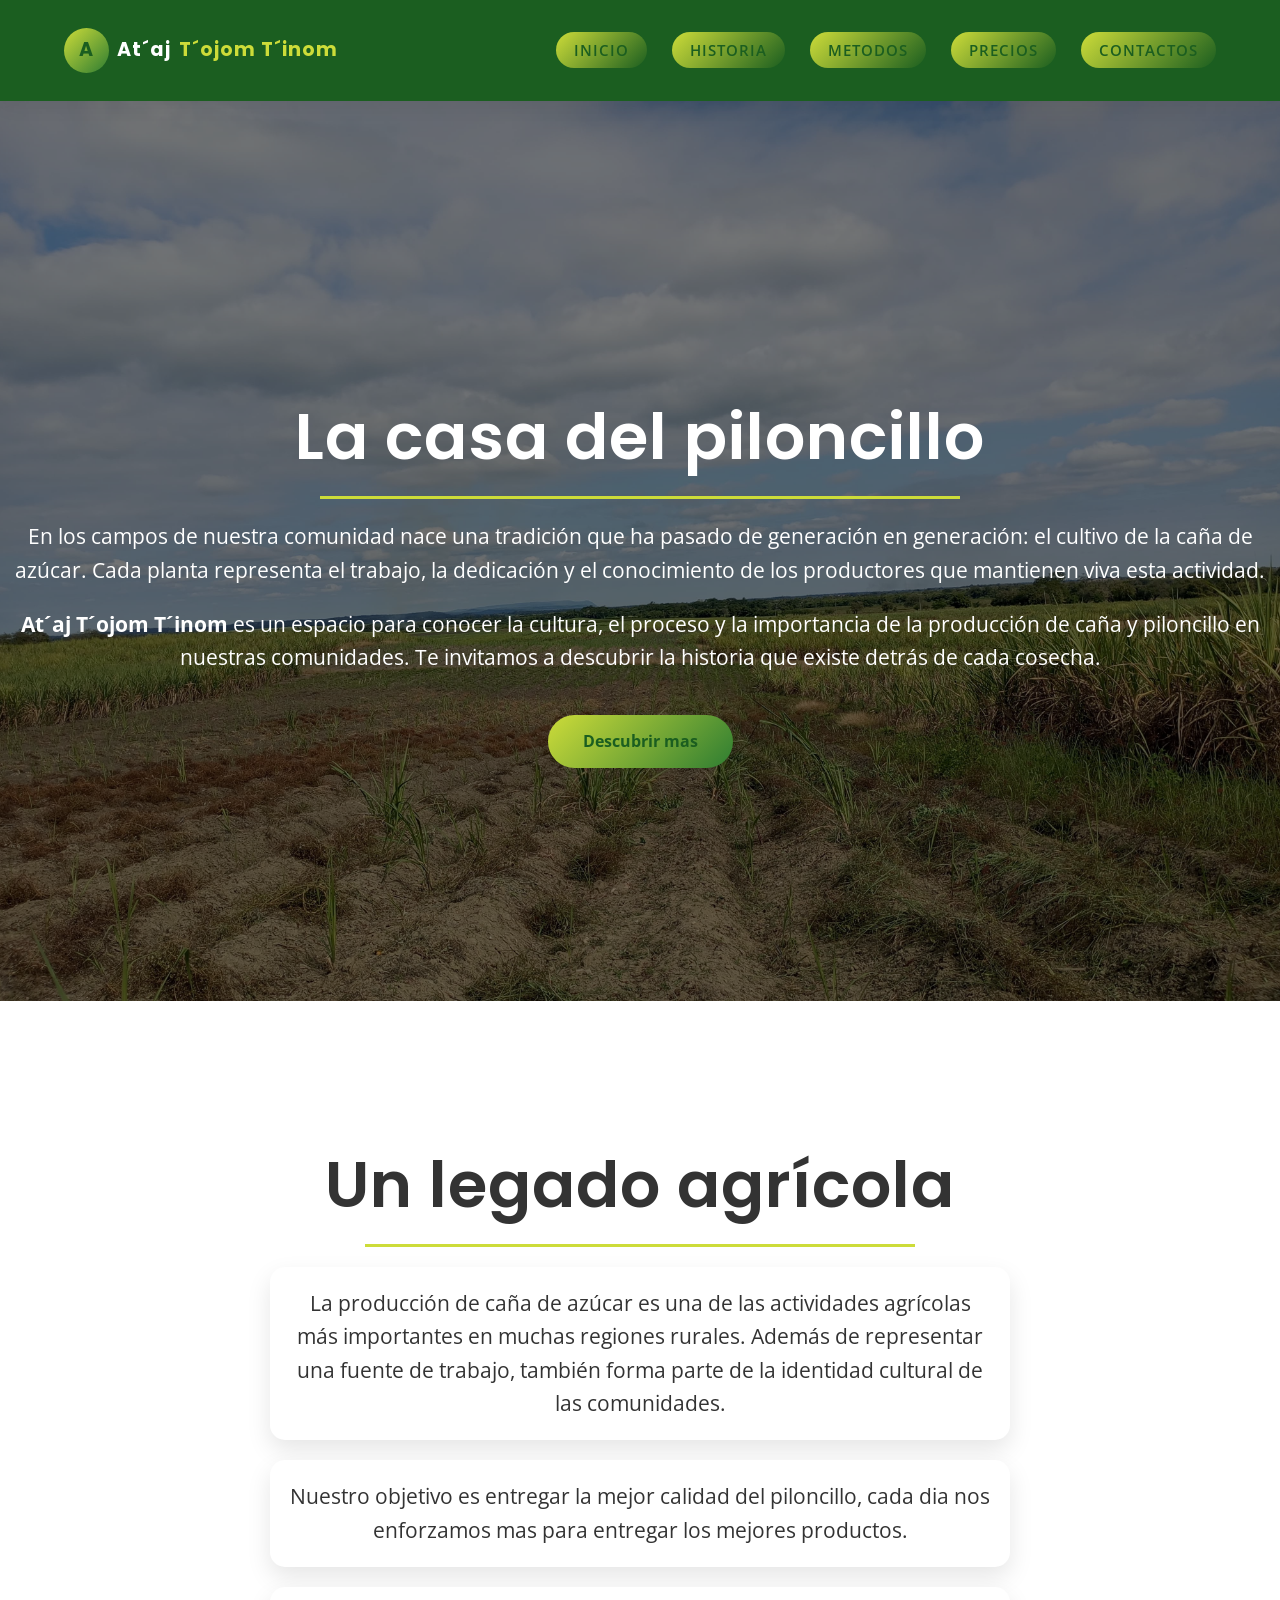
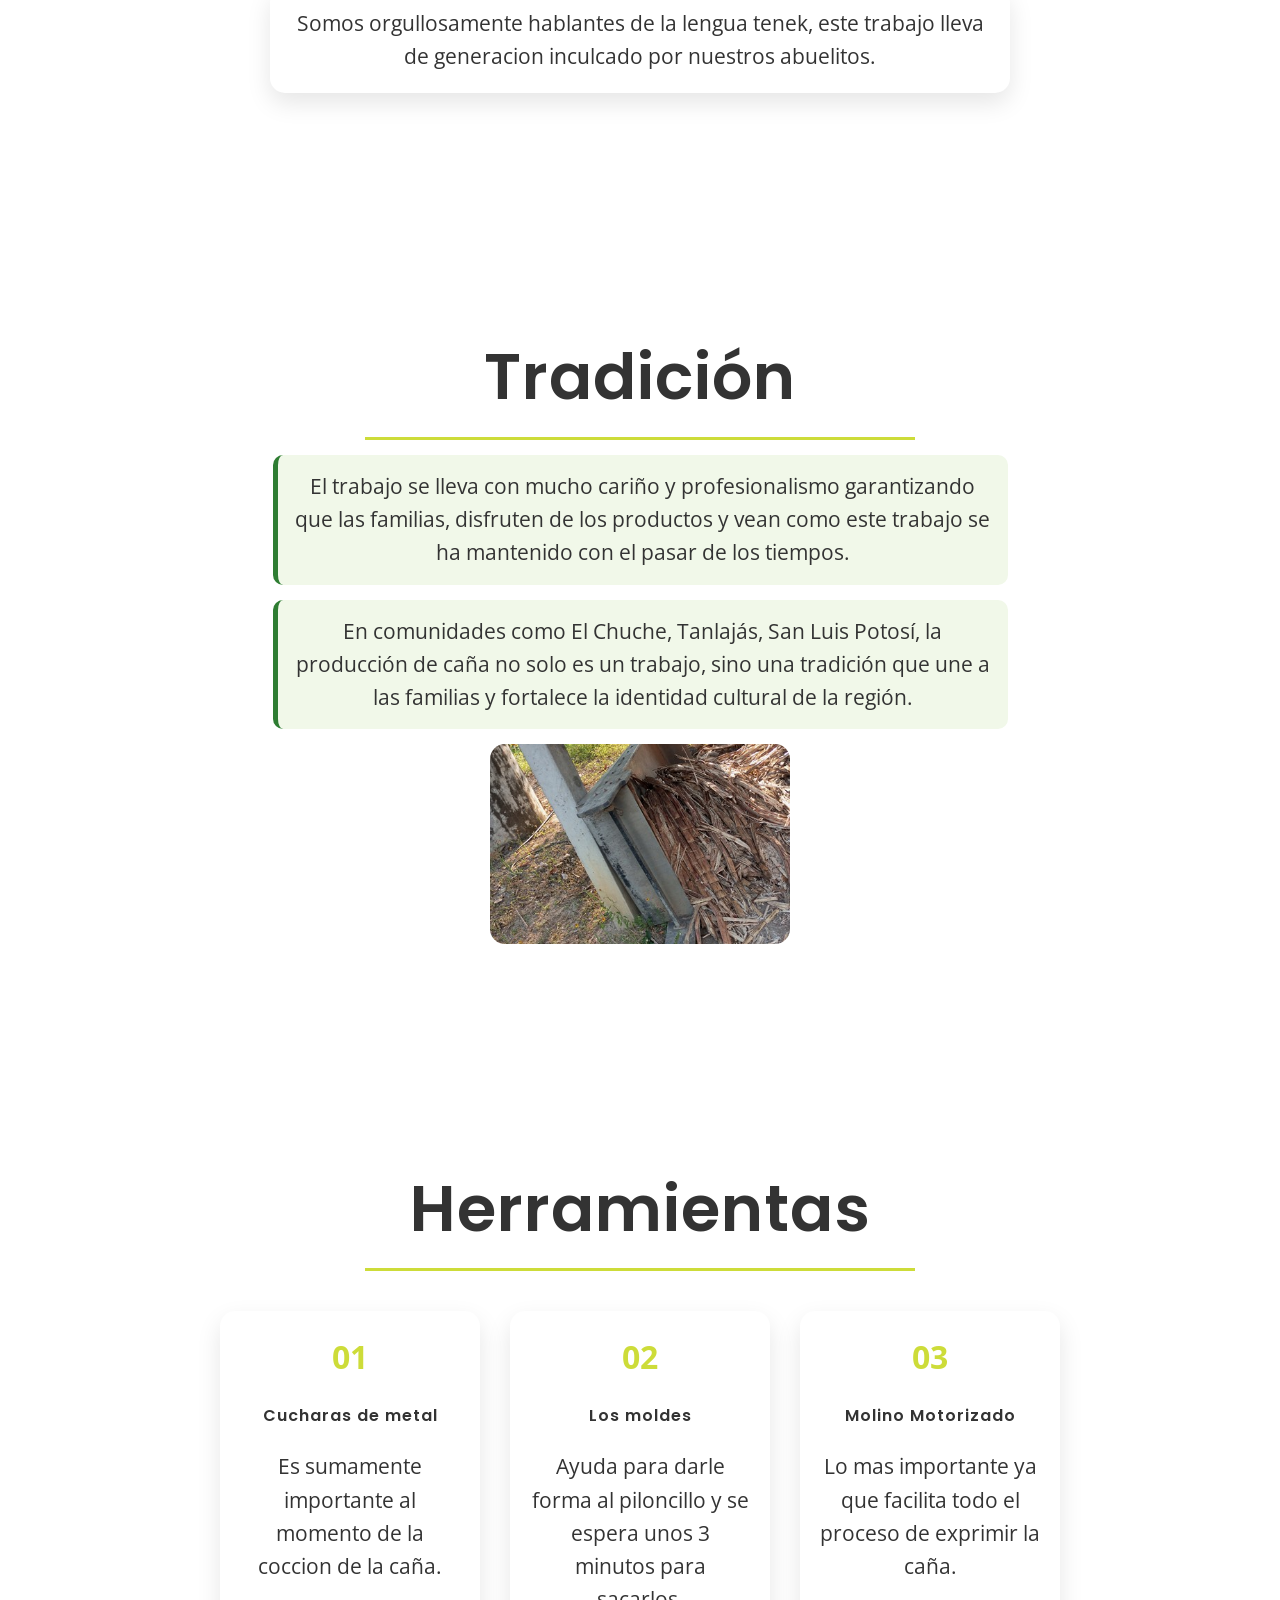
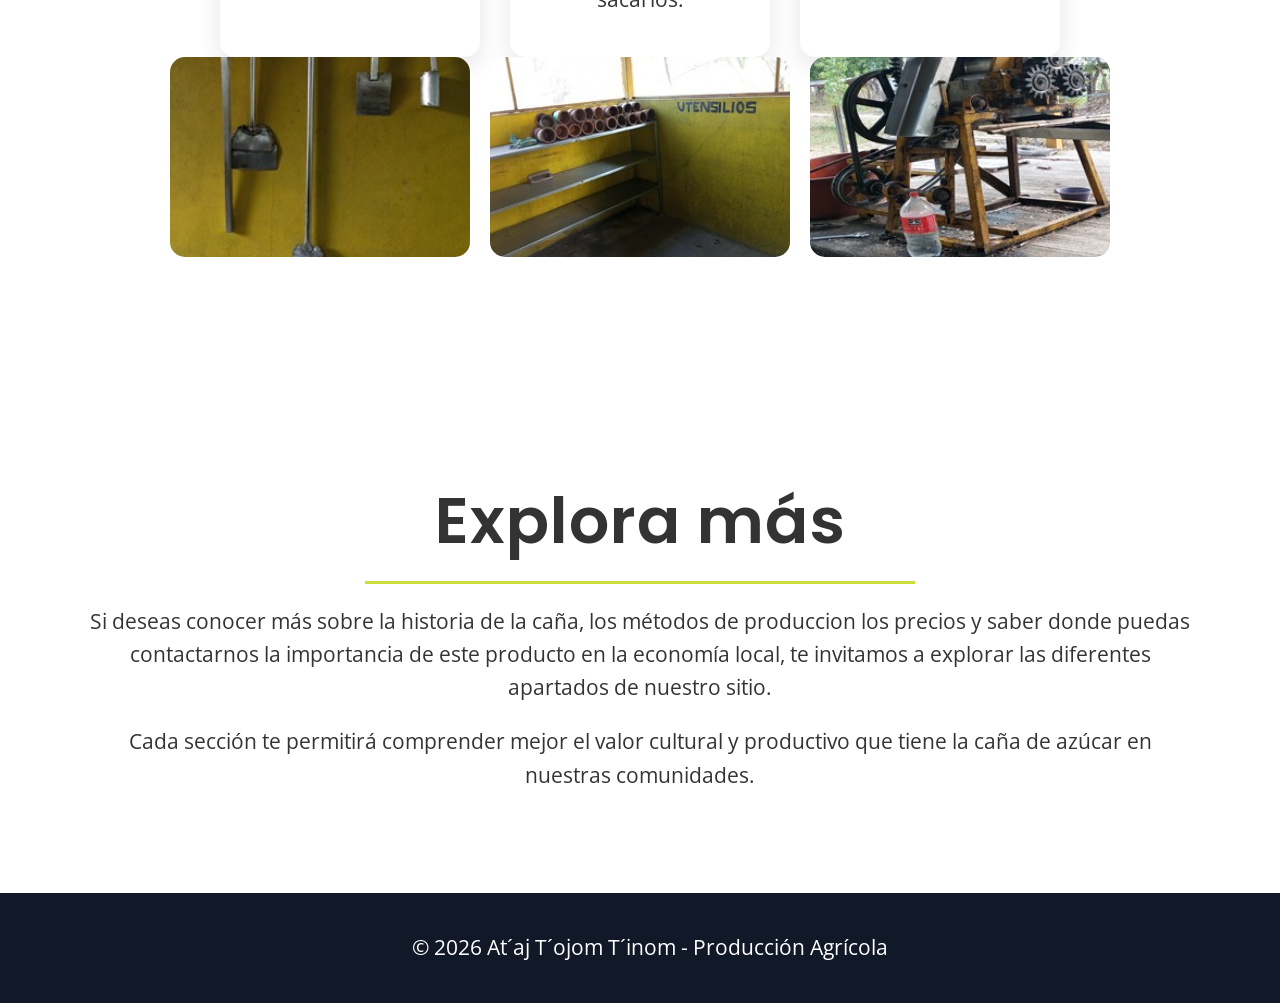
<file: index.html>
<!DOCTYPE html>
<html lang="es">

<head>
    <meta charset="UTF-8">
    <meta name="viewport" content="width=device-width, initial-scale=1.0">
    <title>At´aj T´inom-Cultura de la Caña</title>
    <link href="https://fonts.googleapis.com/css2?family=Poppins:wght@400;600;700&family=Open+Sans:wght@400;500&display=swap"
        rel="stylesheet">
    

    <link rel="stylesheet" href="css/base.css">
    <link rel="stylesheet" href="css/layout.css">
    <link rel="stylesheet" href="css/components.css">
    <link rel="stylesheet" href="css/sections.css">
    <link rel="stylesheet" href="css/responsive.css">
</head>

<body>

    <!-- ENCABEZADO -->
    <header>

    
    
        <h1 class="logo">
            <span class="logo-icon">A</span>
            At´aj <span>T´ojom T´inom</span>
        </h1>
    
        <div class="menu-toggle" id="menu-toggle">
            <span></span>
            <span></span>
            <span></span>
        </div>
    
        <nav>
            <ul id="menu">
                <li><a href="index.html" class="btn-nav">Inicio</a></li>
                <li><a href="historia.html" class="btn-nav">Historia</a></li>
                <li><a href="metodos.html" class="btn-nav">Metodos</a></li>
                <li><a href="precios.html" class="btn-nav">Precios</a></li>
                <li><a href="contactos.html" class="btn-nav">Contactos</a></li>
            </ul>
        </nav>
    
    

    </header>

    <!-- SECCION DE INICIO -->
    <section class="hero" id="hero">
    

        <div class="hero-content">

            <h2>La casa del piloncillo</h2>

            <p>
                En los campos de nuestra comunidad nace una tradición que ha pasado de generación
                en generación: el cultivo de la caña de azúcar. Cada planta representa el trabajo,
                la dedicación y el conocimiento de los productores que mantienen viva esta actividad.
            </p>

            <p>
                <strong>At´aj T´ojom T´inom</strong> es un espacio para conocer la cultura, el proceso y la
                importancia de la producción de caña y piloncillo en nuestras comunidades.
                Te invitamos a descubrir la historia que existe detrás de cada cosecha.
            </p>

            <a href="#INTRODUCCION" class="btn-main">Descubrir mas</a>

        </div>

    </section>

    <!-- INTRODUCCION -->
    <section id="INTRODUCCION" class="container bg-light">

        <h2>Un legado agrícola</h2>

        <p>
            La producción de caña de azúcar es una de las actividades agrícolas más
            importantes en muchas regiones rurales. Además de representar una fuente
            de trabajo, también forma parte de la identidad cultural de las comunidades.
        </p>
        <p>
            Nuestro objetivo es entregar la mejor calidad del piloncillo, cada dia nos enforzamos
             mas para entregar los mejores productos.
        </p>
        <p>
            Somos orgullosamente hablantes de la lengua tenek, este trabajo lleva de generacion inculcado
            por nuestros abuelitos.
        </p>

    </section>

    <!-- TRADICION -->
    <section id="tradicion" class="container">

        <h2>Tradición</h2>

        <p>
            El trabajo se lleva con mucho cariño y profesionalismo garantizando que las
            familias, disfruten de los productos y vean como este trabajo se ha
            mantenido con el pasar de los tiempos.  
        </p>

        <p>
            En comunidades como El Chuche, Tanlajás, San Luis Potosí, la producción
            de caña no solo es un trabajo, sino una tradición que une a las familias
            y fortalece la identidad cultural de la región.
        </p>

        <!-- IMAGENES DE TRADICION -->
        <div class="galeria">
            <img src="imagenes/tr.jpg" alt="Cultivo de caña">
        </div>

    </section>

    <!-- CULTURA Y PROCESO -->
    <section id="proceso" class="container">

        <h2>Herramientas</h2>

        <div class="timeline">

            <div class="step">

                <span>01</span>

                <h4>Cucharas de metal</h4>

                <p>
                    Es sumamente importante al momento de la coccion de la caña.
                </p>

            </div>

            <div class="step">

                <span>02</span>

                <h4>Los moldes</h4>

                <p>
                    Ayuda para darle forma al piloncillo y se espera unos 3 minutos para sacarlos.
                </p>

            </div>

            <div class="step">

                <span>03</span>

                <h4>Molino Motorizado</h4>

                <p>
                    Lo mas importante ya que facilita todo el proceso de exprimir la caña.
                </p>

            </div>

        </div>

        <!-- IMAGENES DEL PROCESO -->
        <div class="galeria">

            <img src="imagenes/ch.jpg" alt="Cosecha de caña">
            <img src="imagenes/ml.jpg" alt="Proceso de producción">
            <img src="imagenes/mt.jpg" alt="Producción de piloncillo">

        </div>

    </section>

    <!-- SECCION DE INVITACION -->
    <section class="container bg-light">

        <h2>Explora más</h2>

        <p>
            Si deseas conocer más sobre la historia de la caña, los métodos de produccion
            los precios y saber donde puedas contactarnos la importancia de este producto
            en la economía local, te invitamos a explorar las diferentes apartados de
            nuestro sitio.
        </p>

        <p>
            Cada sección te permitirá comprender mejor el valor cultural y productivo
            que tiene la caña de azúcar en nuestras comunidades.
        </p>

    </section>
    
<script>
    const toggle = document.getElementById("menu-toggle");
    const nav = document.querySelector("nav");

    toggle.addEventListener("click", () => {

        toggle.classList.toggle("active");
        nav.classList.toggle("active");

    });

</script>
    <!-- PIE DE PAGINA -->
    <footer>

        <p>&copy; 2026 At´aj T´ojom T´inom - Producción Agrícola</p>

    </footer>



    <script src="script.js"></script>

</body>

</html>
</file>
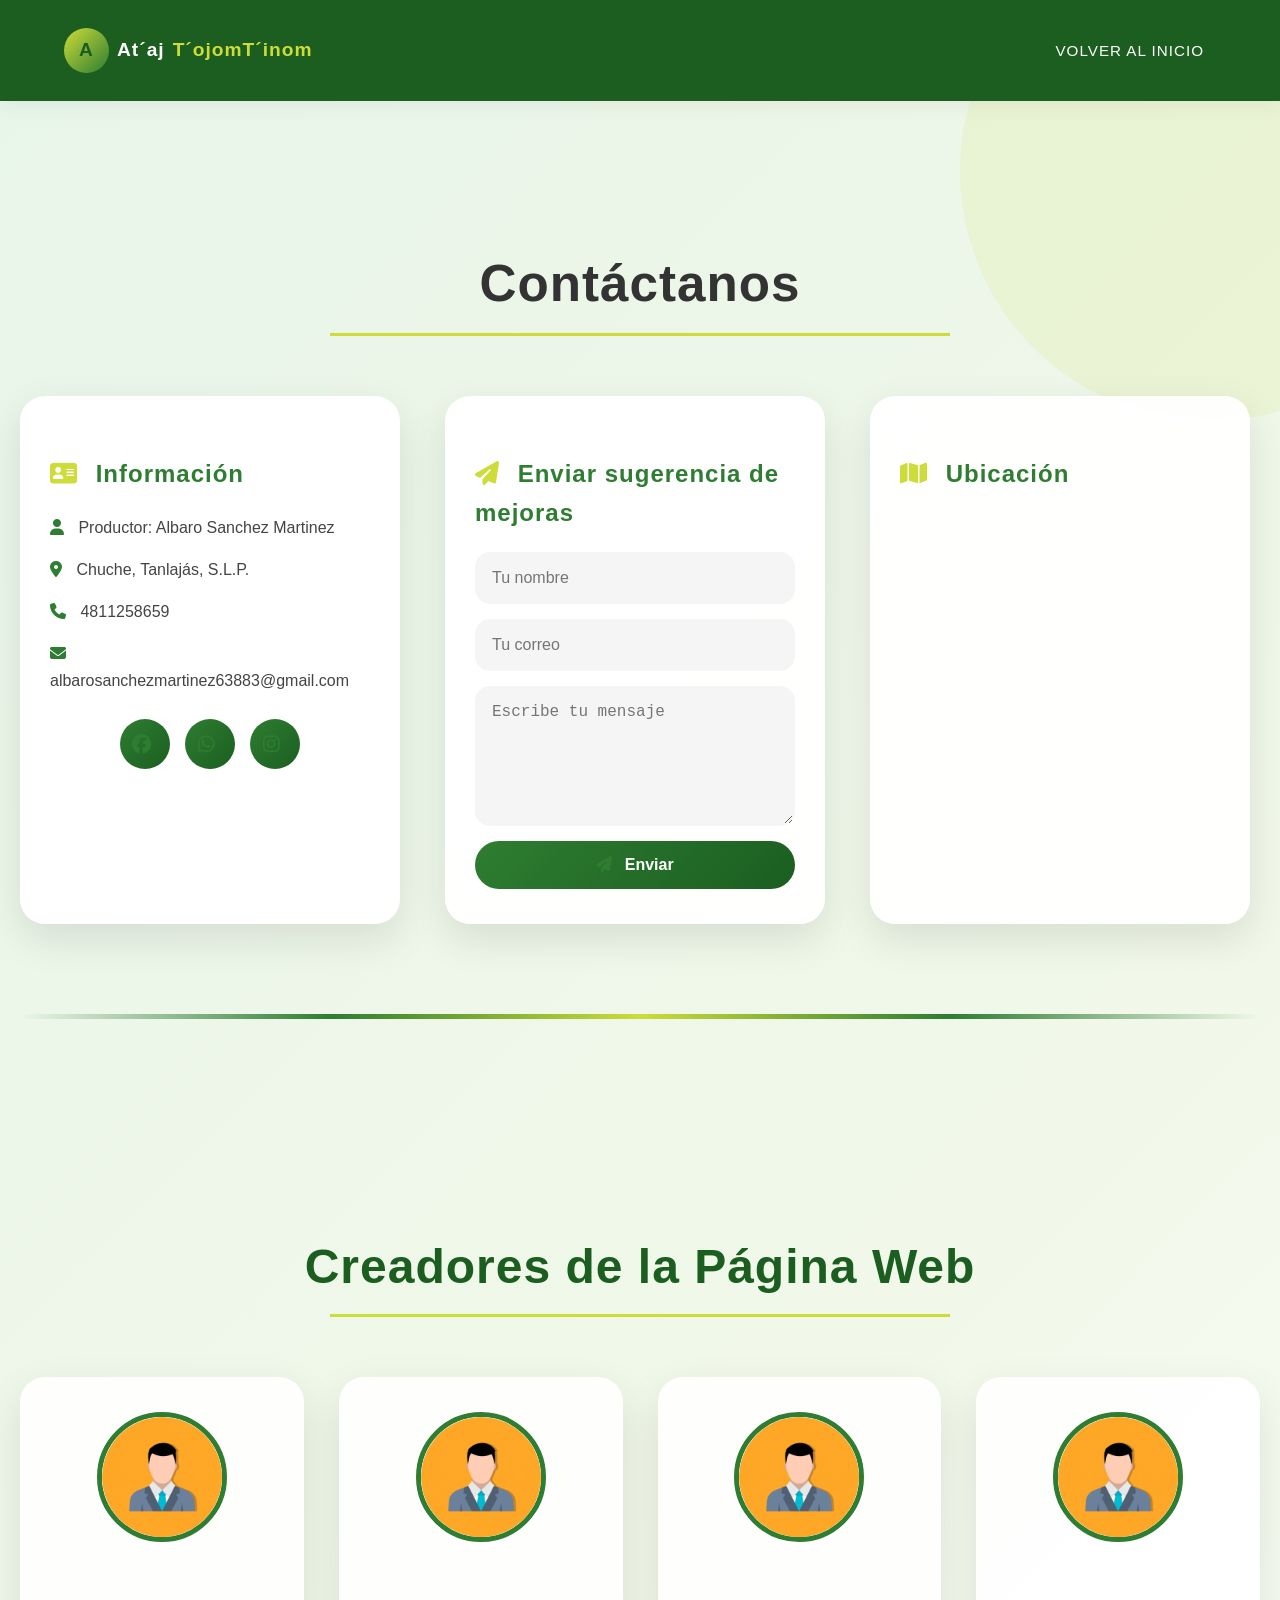
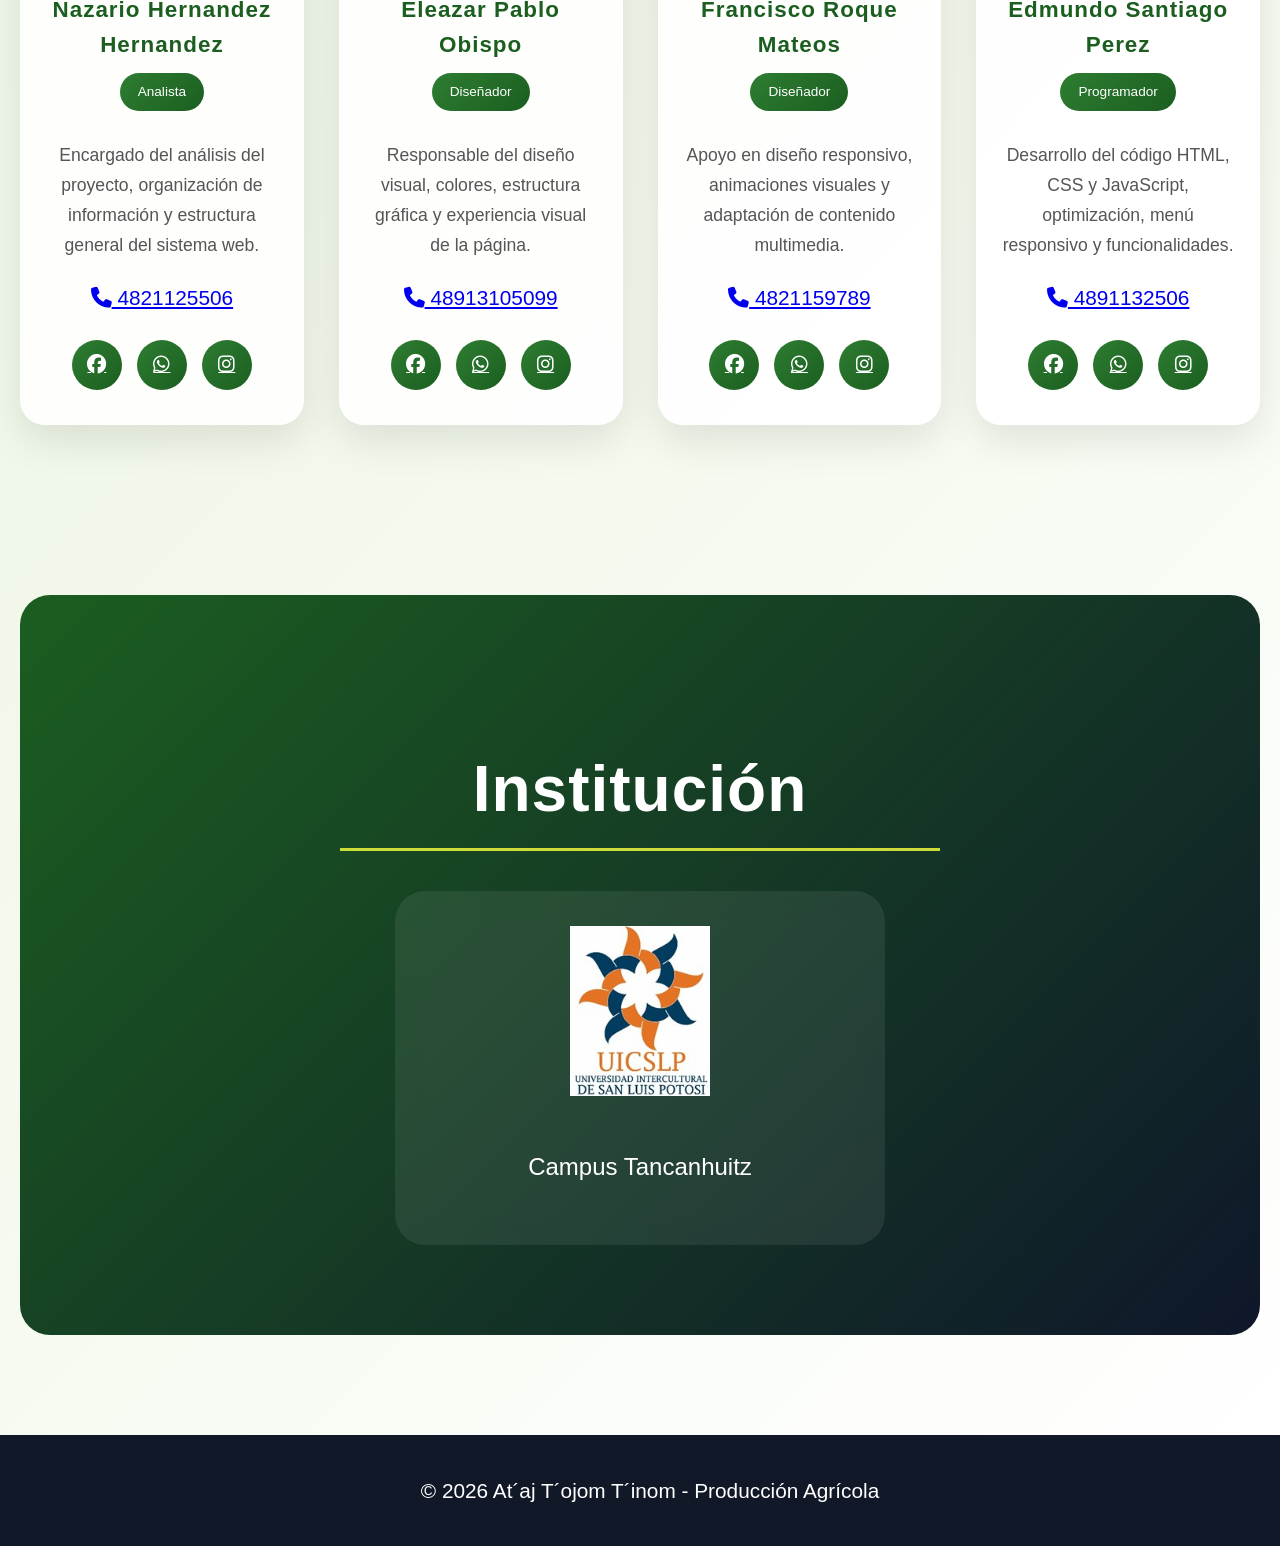
<file: contactos.html>
<!DOCTYPE html>
<html lang="es">

<head>
    <meta charset="UTF-8">
    <meta name="viewport" content="width=device-width, initial-scale=1.0">
    <title>A´taj T´inom-Cultura de la caña</title>
    


    <!-- Iconos -->
    <link rel="stylesheet" href="https://cdnjs.cloudflare.com/ajax/libs/font-awesome/6.5.0/css/all.min.css">

    <link rel="stylesheet" href="css/base.css">
    <link rel="stylesheet" href="css/layout.css">
    <link rel="stylesheet" href="css/components.css">
    <link rel="stylesheet" href="css/sections.css">
    <link rel="stylesheet" href="css/responsive.css">
</head>

<body>
<header> <!-- Encabezado principal -->

<h1 class="logo">
    <span class="logo-icon">A</span>

    At´aj <span> T´ojomT´inom</span>
</h1> <!-- Título principal; span permite aplicar estilo solo a "Pakab" -->
   
<nav> <!-- Menú de navegación -->
        <ul> <!-- Lista desordenada -->
            <li><a href="index.html">Volver al Inicio</a></li> <!-- Enlace para regresar a la página principal -->
        </ul>
    </nav>

    <div class="menu-toggle" id="menu-toggle">
        <span></span>
        <span></span>
        <span></span>
    </div>

</header>



    <section id="contacto">
    
        <h2 class="titulo-contacto">Contáctanos</h2>
    
        <div class="contenedor-contacto">
    
            <!-- INFORMACIÓN -->
            <div class="card">
    
                <h3>
                    <i class="fa-solid fa-address-card"></i>
                    Información
                </h3>
    
                <p>
                    <i class="fa-solid fa-user"></i>
                    Productor: Albaro Sanchez Martinez
                </p>
    
                <p>
                    <i class="fa-solid fa-location-dot"></i>
                    Chuche, Tanlajás, S.L.P.
                </p>
    
                <!-- TELEFONO -->
                <p>
                    <a href="tel:4811258659">
                        <i class="fa-solid fa-phone"></i>
                        4811258659
                    </a>
                </p>
    
                <!-- CORREO -->
                <p>
                    <a href="mailto:alvarosanchezmartinez6388@gmail.com">
                        <i class="fa-solid fa-envelope"></i>
                        albarosanchezmartinez63883@gmail.com
                    </a>
                </p>
    
                <!-- REDES -->
                <div class="redes">
    
                    <a href="https://facebook.com/Lemy.Hernandez" target="_blank">
                        <i class="fa-brands fa-facebook"></i>
                    </a>
    
                    <a href="https://wa.me/524811258659" target="_blank">
                        <i class="fa-brands fa-whatsapp"></i>
                    </a>
    
                    <a href="https://instagram.com/" target="_blank">
                        <i class="fa-brands fa-instagram"></i>
                    </a>
    
                </div>
    
            </div>
    
            <!-- FORMULARIO -->
            <div class="card">
    
                <h3>
                    <i class="fa-solid fa-paper-plane"></i>
                    Enviar sugerencia de mejoras
                </h3>
    
                <!-- FORMULARIO FUNCIONAL -->
                <form action="https://formsubmit.co/productor@gmail.com" method="POST">
    
                    <input type="text" name="nombre" placeholder="Tu nombre" required>
    
                    <input type="email" name="correo" placeholder="Tu correo" required>
    
                    <textarea name="mensaje" placeholder="Escribe tu mensaje" required></textarea>
    
                    <!-- CONFIG -->
                    <input type="hidden" name="_captcha" value="false">
    
                    <button type="submit">
                        <i class="fa-solid fa-paper-plane"></i>
                        Enviar
                    </button>
    
                </form>
    
            </div>
    
            <!-- MAPA -->
            <div class="card">
    
                <h3>
                    <i class="fa-solid fa-map"></i>
                    Ubicación
                </h3>
    
                <iframe
                    src="https://www.google.com/maps/embed?pb=!1m18!1m12!1m3!1d14975.055471875088!2d-98.939!3d21.673!2m3!1f0!2f0!3f0!3m2!1i1024!2i768!4f13.1!3m3!1m2!1s0x85d5f5d6f9a0f3bb%3A0x8e5e4d9b4e4f8e8a!2sTanlaj%C3%A1s%2C%20San%20Luis%20Potos%C3%AD!5e0!3m2!1ses!2smx!4v1710000000000!5m2!1ses!2smx"
                    width="100%" height="280" style="border:0;" allowfullscreen="" loading="lazy">
                </iframe>
    
            </div>
    
        </div>
    
        <!-- SEPARADOR -->
        <div class="separador-pro"></div>
    
        <!-- CREADORES -->
        <section class="creadores">
    
            <h2>Creadores de la Página Web</h2>
    
            <div class="grid-creadores">
    
                <!-- ANALISTA -->
                <div class="creador-card">
    
                    <img src="imagenes/logo.jpg" alt="Analista">
    
                    <h3>Nazario Hernandez Hernandez</h3>
    
                    <span class="rol">Analista</span>
    
                    <p class="descripcion">
                        Encargado del análisis del proyecto,
                        organización de información y estructura
                        general del sistema web.
                    </p>
    
                    <p>
                        <a href="tel:524821125506">
                            <i class="fa-solid fa-phone"></i>
                            4821125506
                        </a>
                    </p>
    
                    <div class="redes">
    
                        <a href="https://facebook.com/" target="_blank">
                            <i class="fa-brands fa-facebook"></i>
                        </a>
    
                        <a href="https://wa.me/524821125506" target="_blank">
                            <i class="fa-brands fa-whatsapp"></i>
                        </a>
    
                        <a href="https://instagram.com/" target="_blank">
                            <i class="fa-brands fa-instagram"></i>
                        </a>
    
                    </div>
    
                </div>
    
                <!-- DISEÑADOR 1 -->
                <div class="creador-card">
    
                    <img src="imagenes/logo.jpg" alt="Diseñador">
    
                    <h3>Eleazar Pablo Obispo</h3>
    
                    <span class="rol">Diseñador</span>
    
                    <p class="descripcion">
                        Responsable del diseño visual,
                        colores, estructura gráfica y
                        experiencia visual de la página.
                    </p>
    
                    <p>
                        <a href="tel:5248913105099">
                            <i class="fa-solid fa-phone"></i>
                            48913105099
                        </a>
                    </p>
    
                    <div class="redes">
    
                        <a href="https://facebook.com/" target="_blank">
                            <i class="fa-brands fa-facebook"></i>
                        </a>
    
                        <a href="https://wa.me/5248913105099" target="_blank">
                            <i class="fa-brands fa-whatsapp"></i>
                        </a>
    
                        <a href="https://instagram.com/" target="_blank">
                            <i class="fa-brands fa-instagram"></i>
                        </a>
    
                    </div>
    
                </div>
    
                <!-- DISEÑADOR 2 -->
                <div class="creador-card">
    
                    <img src="imagenes/logo.jpg" alt="Diseñador">
    
                    <h3>Francisco Roque Mateos</h3>
    
                    <span class="rol">Diseñador</span>
    
                    <p class="descripcion">
                        Apoyo en diseño responsivo,
                        animaciones visuales y adaptación
                        de contenido multimedia.
                    </p>
    
                    <p>
                        <a href="tel:524821159789">
                            <i class="fa-solid fa-phone"></i>
                            4821159789
                        </a>
                    </p>
    
                    <div class="redes">
    
                        <a href="https://facebook.com/" target="_blank">
                            <i class="fa-brands fa-facebook"></i>
                        </a>
    
                        <a href="https://wa.me/524821159789" target="_blank">
                            <i class="fa-brands fa-whatsapp"></i>
                        </a>
    
                        <a href="https://instagram.com/" target="_blank">
                            <i class="fa-brands fa-instagram"></i>
                        </a>
    
                    </div>
    
                </div>
    
                <!-- PROGRAMADOR -->
                <div class="creador-card">
    
                    <img src="imagenes/logo.jpg" alt="Programador">
    
                    <h3>Edmundo Santiago Perez</h3>
    
                    <span class="rol">Programador</span>
    
                    <p class="descripcion">
                        Desarrollo del código HTML,
                        CSS y JavaScript, optimización,
                        menú responsivo y funcionalidades.
                    </p>
    
                    <p>
                        <a href="tel:524891132506">
                            <i class="fa-solid fa-phone"></i>
                            4891132506
                        </a>
                    </p>
    
                    <div class="redes">
    
                        <a href="https://facebook.com/" target="_blank">
                            <i class="fa-brands fa-facebook"></i>
                        </a>
    
                        <a href="https://wa.me/524891132506" target="_blank">
                            <i class="fa-brands fa-whatsapp"></i>
                        </a>
    
                        <a href="https://instagram.com/" target="_blank">
                            <i class="fa-brands fa-instagram"></i>
                        </a>
    
                    </div>
    
                </div>
    
            </div>
    
        </section>
    
        <!-- UNIVERSIDAD -->
        <section class="universidad">
    
            <h2>Institución</h2>
    
            <div class="uni-box">
    
                <img src="imagenes/uni.jpg" alt="Logo Universidad">
    
                <p>
                    Campus Tancanhuitz
                </p>
    
            </div>
    
        </section>
    
    </section>
<script>
    const toggle = document.getElementById("menu-toggle");
    const nav = document.querySelector("nav");

    toggle.addEventListener("click", () => {
        toggle.classList.toggle("active");
        nav.classList.toggle("active");
    });
</script>
    
    <footer>
        <p>&copy; 2026 At´aj T´ojom T´inom - Producción Agrícola</p>
    </footer>

</body>

</html>
</file>
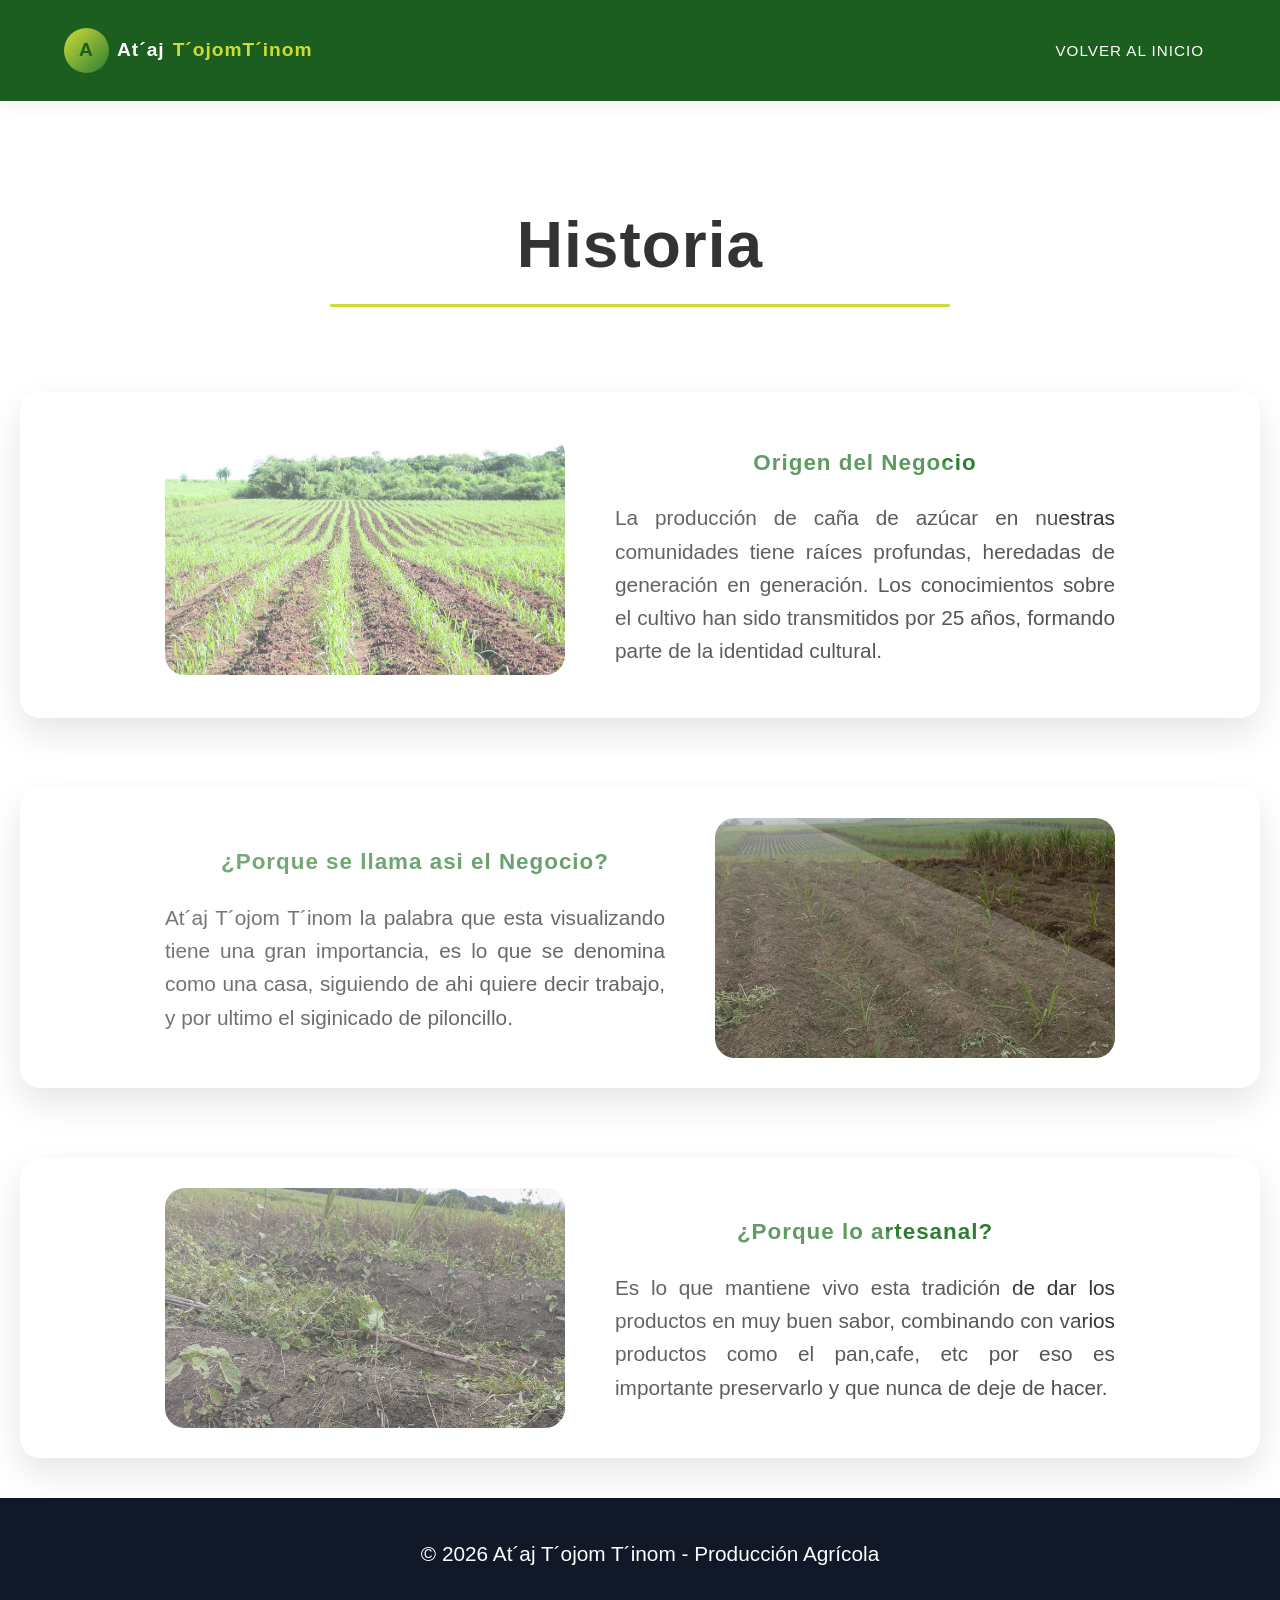
<file: historia.html>
<!DOCTYPE html> <!-- Indica que el documento es HTML5 -->
<html lang="es"> <!-- Inicio del documento HTML, idioma español -->

<head> <!-- Parte de configuración, no visible -->
    <meta charset="UTF-8"> <!-- Permite usar acentos y caracteres especiales -->
    <meta name="viewport" content="width=device-width, initial-scale=1.0"> <!-- Hace la página adaptable a celulares -->
    <title>A´taj T´inom-Cultura de la caña</title> <!-- Título que aparece en la pestaña -->
    

    <link rel="stylesheet" href="css/base.css">
    <link rel="stylesheet" href="css/layout.css">
    <link rel="stylesheet" href="css/components.css">
    <link rel="stylesheet" href="css/sections.css">
    <link rel="stylesheet" href="css/responsive.css">
</head>

<body> <!-- Todo lo visible de la página -->

    <header> <!-- Encabezado principal -->

    <h1 class="logo">
        <span class="logo-icon">A</span>
    
        At´aj <span> T´ojomT´inom</span>
    </h1> <!-- Título principal; span permite aplicar estilo solo a "Pakab" -->
        
    <nav> <!-- Menú de navegación -->
            <ul> <!-- Lista desordenada -->
                <li><a href="index.html">Volver al Inicio</a></li> <!-- Enlace a otra página -->
            </ul>
        </nav>


        <div class="menu-toggle" id="menu-toggle">
            <span></span>
            <span></span>
            <span></span>
        </div>

    </header>

<div class="historia">
    <h2>Historia</h2>

    <!-- BLOQUE 1 -->
    <div class="historia-item">

        <div class="historia-img">
            <img src="imagenes/caña.jpg" alt="Cultivo de caña">
        </div>

        <div class="historia-texto">
            <h3>Origen del Negocio</h3>
            <p>
                La producción de caña de azúcar en nuestras comunidades tiene raíces profundas,
                heredadas de generación en generación. Los conocimientos sobre el cultivo han sido
                transmitidos por 25 años, formando parte de la identidad cultural.
            </p>
        </div>

    </div>

    <!-- BLOQUE 2 -->
    <div class="historia-item reverse">

        <div class="historia-img">
            <img src="imagenes/cs.jpg" alt="Trabajo en el campo">
        </div>

        <div class="historia-texto">
            <h3>¿Porque se llama asi el Negocio?</h3>
            <p>
            At´aj T´ojom T´inom la palabra que esta visualizando tiene una gran importancia,
            es lo que se denomina como una casa, siguiendo de ahi quiere decir trabajo, y por
            ultimo el siginicado de piloncillo.
            </p>
        </div>

    </div>

    <!-- BLOQUE 3 -->
    <div class="historia-item">

        <div class="historia-img">
            <img src="imagenes/csc.jpg" alt="Producción de piloncillo">
        </div>

        <div class="historia-texto">
            <h3>¿Porque lo artesanal?</h3>
            <p>
               Es lo que mantiene vivo esta tradición de dar los productos en muy buen sabor, combinando con
               varios productos como el pan,cafe, etc por eso es importante preservarlo y que nunca de deje
               de hacer.
            </p>
        </div>
    </div>
</div>

<script>
    const toggle = document.getElementById("menu-toggle");
    const nav = document.querySelector("nav");

    toggle.addEventListener("click", () => {
        toggle.classList.toggle("active");
        nav.classList.toggle("active");
    });
</script>

    <footer>
        <p>&copy;  2026 At´aj T´ojom T´inom - Producción Agrícola</p> <!-- Texto con símbolo de copyright -->
    </footer>

</body>

</html>
</file>
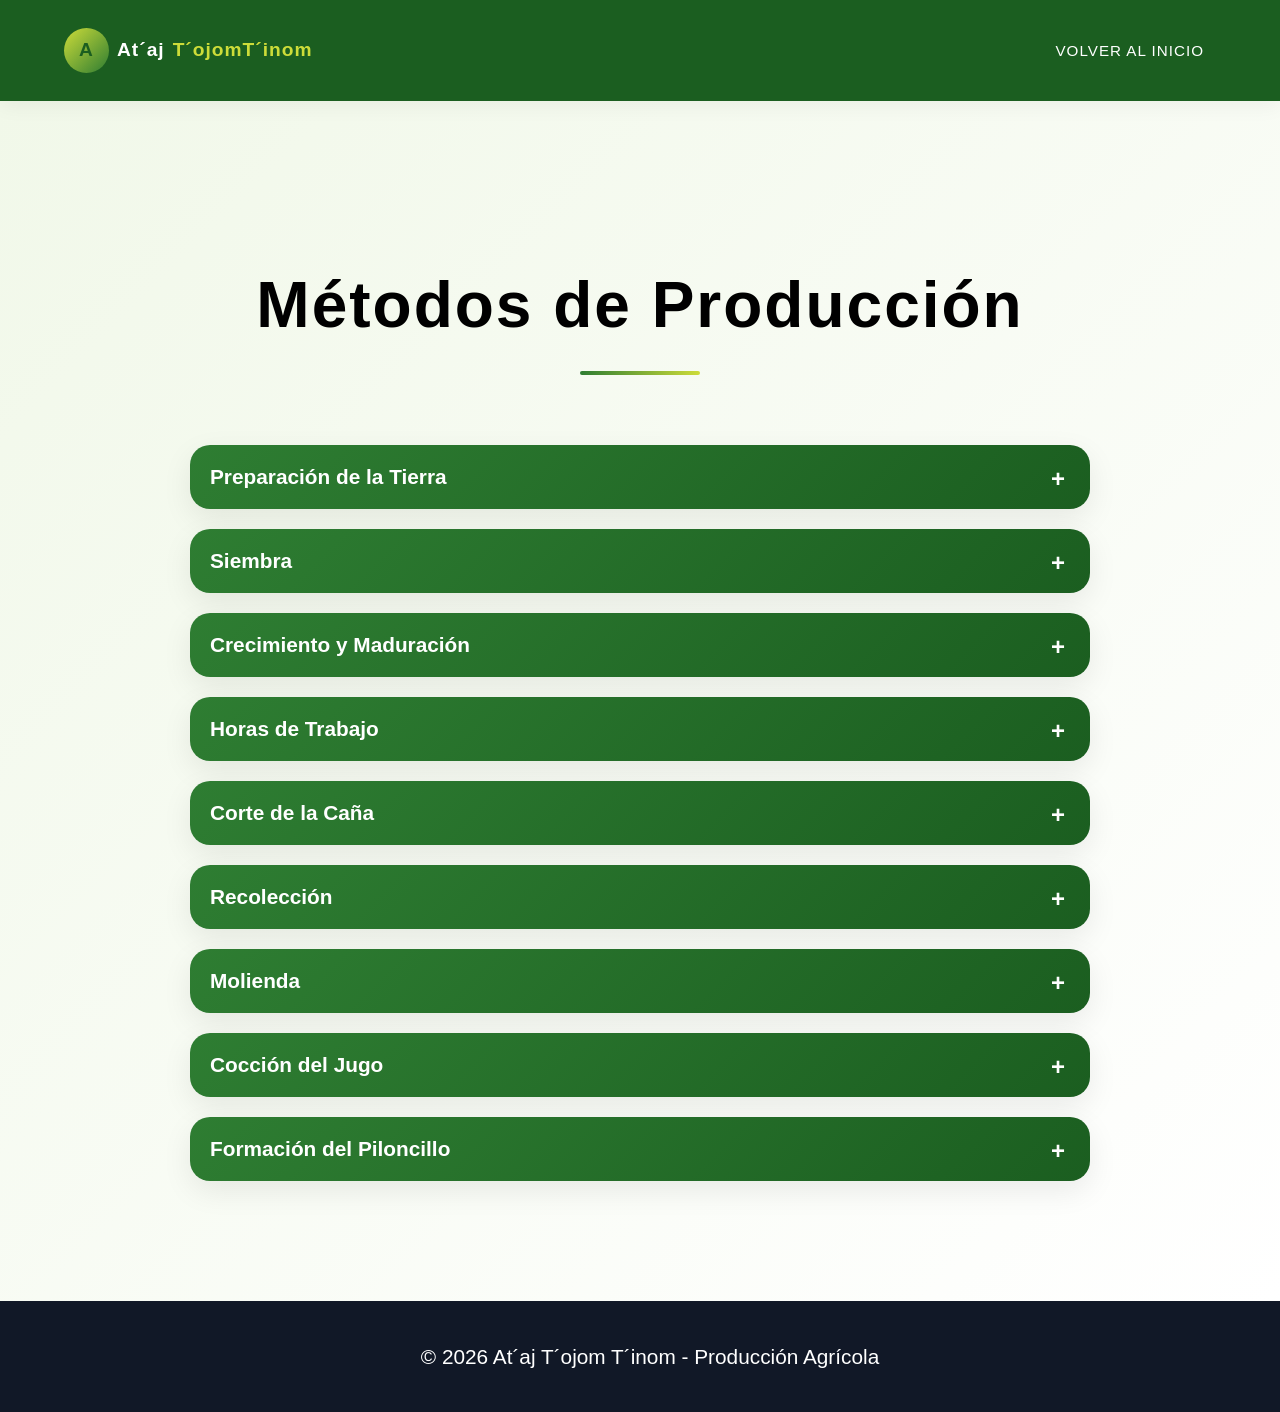
<file: metodos.html>
<!DOCTYPE html>
<html lang="es">

<head>
    <meta charset="UTF-8">
    <meta name="viewport" content="width=device-width, initial-scale=1.0">
    <title>A´taj T´inom-Cultura de la caña</title>
    
    
    <link rel="stylesheet" href="css/base.css">
    <link rel="stylesheet" href="css/layout.css">
    <link rel="stylesheet" href="css/components.css">
    <link rel="stylesheet" href="css/sections.css">
    <link rel="stylesheet" href="css/responsive.css">
</head>

<body>

    <header>

    <h1 class="logo">
        <span class="logo-icon">A</span>
    
        At´aj <span> T´ojomT´inom</span>
    </h1>
    
        <nav>
            <ul>
                <li><a href="index.html">Volver al Inicio</a></li>
            </ul>
        </nav>

        <div class="menu-toggle" id="menu-toggle">
            <span></span>
            <span></span>
            <span></span>
        </div>

    </header>

    <section class="metodos metodos-pro">
    
        <h1 class="titulo-animado">Métodos de Producción</h1>
    
        <!-- ITEM -->
        <div class="metodo-item">
            <button class="btn-toggle">Preparación de la Tierra</button>
    
            <div class="contenido-expand">
                <div class="bloque-inner">
                    <img src="imagenes/pr.jpg" alt="Preparación de la tierra">
    
                    <div class="contenido">
                        <p>
                            El objetivo es preparar el suelo para la siembra.
                            Se realiza entre noviembre y diciembre, después de la cosecha anterior.
                        </p>
    
                        <ul>
                            <li><strong>Arado:</strong> 20-30 cm para aflojar el suelo.</li>
                            <li><strong>Rastreo:</strong> Nivelación y eliminación de terrones.</li>
                            <li><strong>Nivelación:</strong> Terreno uniforme.</li>
                            <li><strong>Fertilización:</strong> Aporte de nutrientes.</li>
                        </ul>
                    </div>
                </div>
            </div>
        </div>
    
        <!-- ITEM -->
        <div class="metodo-item">
            <button class="btn-toggle">Siembra</button>
    
            <div class="contenido-expand">
                <div class="bloque-inner">
                    <img src="imagenes/csc.jpg" alt="Siembra de caña">
    
                    <div class="contenido">
                        <p>
                            Se realiza en enero y febrero, con clima fresco y húmedo.
                        </p>
    
                        <ul>
                            <li><strong>Selección:</strong> Esquejes sanos.</li>
                            <li><strong>Tratamiento:</strong> Uso de fungicidas.</li>
                            <li><strong>Siembra:</strong> Surcos de 1-2 m.</li>
                            <li><strong>Riego:</strong> Mantener humedad.</li>
                        </ul>
                    </div>
                </div>
            </div>
        </div>
    
        <!-- ITEM -->
        <div class="metodo-item">
            <button class="btn-toggle">Crecimiento y Maduración</button>
    
            <div class="contenido-expand">
                <div class="bloque-inner">
                    <img src="imagenes/cr.jpg" alt="Crecimiento de la caña">
    
                    <div class="contenido">
                        <p>
                            La caña tarda entre 12 y 18 meses en madurar.
                        </p>
    
                        <ul>
                            <li>Riego constante</li>
                            <li>Fertilización</li>
                            <li>Control de plagas</li>
                            <li>Poda</li>
                        </ul>
                    </div>
                </div>
            </div>
        </div>
    
        <!-- ITEM -->
        <div class="metodo-item">
            <button class="btn-toggle">Horas de Trabajo</button>
    
            <div class="contenido-expand">
                <div class="bloque-inner">
                    <img src="imagenes/hr.jpg" alt="Trabajo agrícola">
    
                    <div class="contenido">
                        <ul>
                            <li>Trabajo en la mañana según entregas.</li>
                            <li>Descanso al mediodía.</li>
                            <li>Retoman actividades por la tarde.</li>
                        </ul>
                    </div>
                </div>
            </div>
        </div>
    
        <!-- ITEM -->
        <div class="metodo-item">
            <button class="btn-toggle">Corte de la Caña</button>
    
            <div class="contenido-expand">
                <div class="bloque-inner">
                    <img src="imagenes/cro.jpg" alt="Corte de caña">
    
                    <div class="contenido">
                        <p>Se realiza entre noviembre y abril.</p>
    
                        <ul>
                            <li>Corte manual con machete</li>
                            <li>Se deja ordenado en montones</li>
                        </ul>
                    </div>
                </div>
            </div>
        </div>
    
        <!-- ITEM -->
        <div class="metodo-item">
            <button class="btn-toggle">Recolección</button>
    
            <div class="contenido-expand">
                <div class="bloque-inner">
                    <img src="imagenes/cñ.jpg" alt="Recolección de caña">
    
                    <div class="contenido">
                        <p>La caña se recoge manualmente y se transporta al molino.</p>
                    </div>
                </div>
            </div>
        </div>
    
        <!-- ITEM -->
        <div class="metodo-item">
            <button class="btn-toggle">Molienda</button>
    
            <div class="contenido-expand">
                <div class="bloque-inner">
                    <img src="imagenes/mo.jpg" alt="Molienda">
    
                    <div class="contenido">
                        <ul>
                            <li><strong>Trapiche:</strong> Molino tradicional aqui principalmente se pone un recipiente
                                y se tiene que girar para que salga el jugo es mas tardado.</li>
                            <li><strong>Motorizada:</strong> Más rápida y eficiente ya que utiliza gasolina depende de cuanta 
                                caña a cortado pero se logra acabar en poco tiempo.</li>
                        </ul>
                    </div>
                </div>
            </div>
        </div>
    
        <!-- ITEM -->
        <div class="metodo-item">
            <button class="btn-toggle">Cocción del Jugo</button>
    
            <div class="contenido-expand">
                <div class="bloque-inner">
                    <img src="imagenes/coc.jpg" alt="Cocción del jugo">
    
                    <div class="contenido">
                        <ul>
                            <li>Fogón tradicional</li>
                            <li>Evaporación del agua</li>
                            <li>Concentración del azúcar</li>
                        </ul>
                    </div>
                </div>
            </div>
        </div>
    
        <!-- ITEM -->
        <div class="metodo-item">
            <button class="btn-toggle">Formación del Piloncillo</button>
    
            <div class="contenido-expand">
                <div class="bloque-inner">
                    <img src="imagenes/fp.jpg" alt="Piloncillo">
    
                    <div class="contenido">
                        <ul>
                            <li>Formación del pilón</li>
                            <li>Enfriamiento</li>
                            <li>Moldeado en cono o kilo</li>
                        </ul>
    
                        <p>
                            Este proceso es una tradición en la comunidad del chuche Tanlajas,
                            donde se produce piloncillo de alta calidad.
                        </p>
                    </div>
                </div>
            </div>
        </div>
    
    </section>

    <script>
        document.querySelectorAll(".btn-toggle").forEach((btn) => {
            btn.addEventListener("click", () => {

                const item = btn.parentElement;

                // Cerrar todos
                document.querySelectorAll(".metodo-item").forEach((el) => {
                    if (el !== item) {
                        el.classList.remove("active");
                    }
                });

                // Toggle actual
                item.classList.toggle("active");

            });
        });
    </script>
    
    <script>
        const toggle = document.getElementById("menu-toggle");
        const nav = document.querySelector("nav");

        toggle.addEventListener("click", () => {
            toggle.classList.toggle("active");
            nav.classList.toggle("active");
        });
    </script>

    <footer>
        <p>&copy; 2026 At´aj T´ojom T´inom - Producción Agrícola</p>
    </footer>

</body>

</html>
</file>
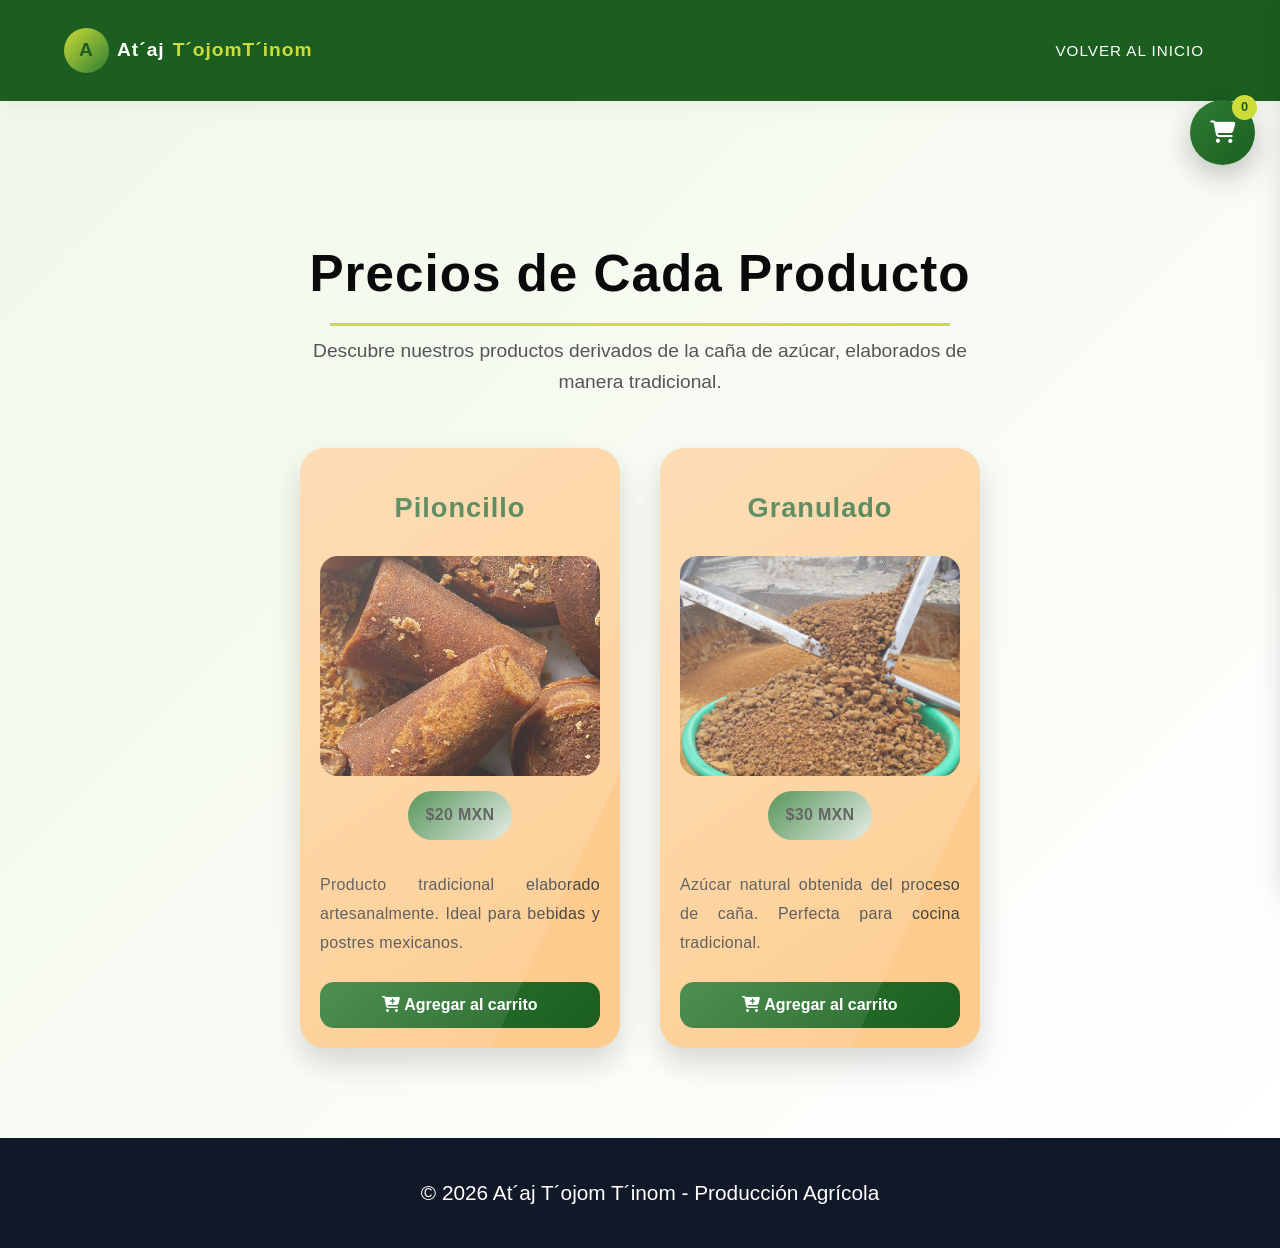
<file: precios.html>
<!DOCTYPE html>
<html lang="es"> <!-- Inicio del documento HTML, idioma español -->

<head> <!-- Configuración de la página -->
    <meta charset="UTF-8"> <!-- Permite usar acentos y caracteres especiales -->
    <meta name="viewport" content="width=device-width, initial-scale=1.0">
    <!-- Hace la página adaptable a dispositivos móviles -->
    <title>A´taj T´inom-Cultura de la caña</title> <!-- Título que aparece en la pestaña del navegador -->
    
    <link rel="stylesheet" href="https://cdnjs.cloudflare.com/ajax/libs/font-awesome/6.7.2/css/all.min.css">

    <link rel="stylesheet" href="css/base.css">
    <link rel="stylesheet" href="css/layout.css">
    <link rel="stylesheet" href="css/components.css">
    <link rel="stylesheet" href="css/sections.css">
    <link rel="stylesheet" href="css/responsive.css">
</head>

<body> <!-- Todo el contenido visible -->

    <header> <!-- Encabezado principal -->

    <h1 class="logo">
        <span class="logo-icon">A</span>
    
        At´aj <span> T´ojomT´inom</span>
    </h1><!-- Título principal; span permite aplicar estilo solo a "Pakab" -->
        
    <nav> <!-- Menú de navegación -->
            <ul> <!-- Lista desordenada -->
                <li><a href="index.html">Volver al Inicio</a></li> <!-- Enlace para regresar a la página principal -->
            </ul>
        </nav>

        <div class="menu-toggle" id="menu-toggle">
            <span></span>
            <span></span>
            <span></span>
        </div>

    </header>

<section class="precios">

    <h2>Precios de Cada Producto</h2>

    <p>
        Descubre nuestros productos derivados de la caña de azúcar,
        elaborados de manera tradicional.
    </p>

    <!-- BOTON CARRITO -->
    <div class="carrito-icono" id="abrir-carrito">

        <i class="fa-solid fa-cart-shopping"></i>

        <span id="contador-carrito">0</span>

    </div>

    <div class="grid-metodos">

        <!-- PRODUCTO 1 -->
        <div class="metodo-card">


            <h3>Piloncillo</h3>

            <img src="imagenes/pl.jpg" alt="Piloncillo">

            <p class="precio">$20 MXN</p>

            <p>
                Producto tradicional elaborado artesanalmente.
                Ideal para bebidas y postres mexicanos.
            </p>

            <button class="btn-comprar" data-producto="Piloncillo" data-precio="20">

                <i class="fa-solid fa-cart-plus"></i>

                Agregar al carrito

            </button>

        </div>

        <!-- PRODUCTO 2 -->
        <div class="metodo-card">


            <h3>Granulado</h3>

            <img src="imagenes/gr.jpg" alt="Granulado">

            <p class="precio">$30 MXN</p>

            <p>
                Azúcar natural obtenida del proceso de caña.
                Perfecta para cocina tradicional.
            </p>

            <button class="btn-comprar" data-producto="Granulado" data-precio="30">

                <i class="fa-solid fa-cart-plus"></i>

                Agregar al carrito

            </button>

        </div>

    </div>

</section>

<!-- =========================
     CARRITO
========================= -->

<div class="carrito" id="carrito">

    <div class="carrito-header">

        <h3>

            <i class="fa-solid fa-cart-shopping"></i>

            Carrito

        </h3>

        <button id="cerrar-carrito">

            <i class="fa-solid fa-xmark"></i>

        </button>

    </div>

    <!-- PRODUCTOS -->
    <div id="lista-carrito"></div>

    <!-- FOOTER -->
    <div class="carrito-footer">

        <h4>

            Total:
            $<span id="total">0</span> MXN

        </h4>

        <a id="btn-whatsapp" target="_blank" href="#">

            <i class="fa-brands fa-whatsapp"></i>

            Realizar pedido

        </a>

    </div>

</div>

<!-- FONDO OSCURO -->
<div class="overlay-carrito" id="overlay-carrito"></div>

    <script>
        const toggle = document.getElementById("menu-toggle");
        const nav = document.querySelector("nav");

        toggle.addEventListener("click", () => {
            toggle.classList.toggle("active");
            nav.classList.toggle("active");
        });
    </script>
    
   <script>

    const botonesComprar = document.querySelectorAll(".btn-comprar");
    const carrito = document.getElementById("carrito");
    const abrirCarrito = document.getElementById("abrir-carrito");
    const cerrarCarrito = document.getElementById("cerrar-carrito");

    const listaCarrito = document.getElementById("lista-carrito");
    const totalHTML = document.getElementById("total");
    const contadorHTML = document.getElementById("contador-carrito");
    const btnWhatsapp = document.getElementById("btn-whatsapp");

    let productos = [];

    /* =========================
       ABRIR / CERRAR
    ========================= */

    abrirCarrito.addEventListener("click", () => {
        carrito.classList.add("active");
    });

    cerrarCarrito.addEventListener("click", () => {
        carrito.classList.remove("active");
    });

    /* =========================
       AGREGAR PRODUCTOS
    ========================= */

    botonesComprar.forEach(boton => {

        boton.addEventListener("click", () => {

            const producto = boton.dataset.producto;
            const precio = Number(boton.dataset.precio);

            productos.push({
                producto,
                precio
            });

            actualizarCarrito();

        });

    });

    /* =========================
       ACTUALIZAR CARRITO
    ========================= */

    function actualizarCarrito() {

        listaCarrito.innerHTML = "";

        let total = 0;

        productos.forEach((item, index) => {

            total += item.precio;

            listaCarrito.innerHTML += `

            <div class="item-carrito">

                <div>
                    <h4>${item.producto}</h4>
                    <p>$${item.precio} MXN</p>
                </div>

                <button class="btn-eliminar"
                    onclick="eliminarProducto(${index})">

                    ✕

                </button>

            </div>

        `;

        });

        totalHTML.textContent = total;
        contadorHTML.textContent = productos.length;

        generarWhatsapp(total);

    }

    /* =========================
       ELIMINAR PRODUCTO
    ========================= */

    function eliminarProducto(index) {

        productos.splice(index, 1);

        actualizarCarrito();

    }

    /* =========================
       WHATSAPP
    ========================= */

    function generarWhatsapp(total) {

        let mensaje = "Hola, quiero realizar un pedido:%0A%0A";

        productos.forEach(item => {

            mensaje += `• ${item.producto} - $${item.precio} MXN%0A`;

        });

        mensaje += `%0ATotal: $${total} MXN`;

        btnWhatsapp.href =
            `https://wa.me/524811258659?text=${mensaje}`;

    }

</script>
    

    <footer>
        <p>&copy; 2026 At´aj T´ojom T´inom - Producción Agrícola</p> <!-- Texto con símbolo de copyright -->
    </footer>

</body>

</html> <!-- Fin del documento -->
</file>
<file: css/base.css>
:root {
    --primary: #2e7d32;
    --accent: #cddc39;
    --dark: #1b5e20;
    --light: #f9fbe7;
    --white: #ffffff;
}

html {
    scroll-behavior: smooth;
}

body {
    font-family: 'Open Sans', sans-serif;
    margin: 0;
    line-height: 1.6;
    color: #333;
    background-color: var(--white);
}

/* Tipografía */
h1,
h2,
h3,
h4 {
    font-family: 'Poppins', sans-serif;
    font-weight: 600;
    letter-spacing: 1px;
}

h2 {
    font-size: 4rem;
    margin-bottom: 15px;
    position: relative;
}

h3 {
    font-size: 1.4rem;
}

p {
    font-size: 1.3rem;
}

.subtitulo {
    font-size: 1.2rem;
}

/* Línea decorativa */
h2::after {
    content: "";
    display: block;
    width: 50%;
    height: 3px;
    background: var(--accent);
    margin: 8px auto 0;
}

/* ========================================= SECCION PRECIOS PREMIUM ========================================= */
.precios {
    padding: 90px 20px;
    background: linear-gradient(135deg, #f1f8e9, #ffffff);
    position: relative;
    overflow: hidden;
}

.precios h2 {
    text-align: center;
    font-size: 3.2rem;
    color: #0a0a0a;
    margin-bottom: 10px;
}

.precios>p {
    text-align: center;
    max-width: 700px;
    margin: auto;
    color: #555;
    font-size: 1.2rem;
    margin-bottom: 50px;
}

/* ========================================= ICONO CARRITO ========================================= */
.carrito-icono {
    position: fixed;
    top: 100px;
    right: 25px;
    width: 65px;
    height: 65px;
    background: linear-gradient(135deg, #2e7d32, #1b5e20);
    color: white;
    border-radius: 50%;
    display: flex;
    align-items: center;
    justify-content: center;
    cursor: pointer;
    font-size: 1.4rem;
    z-index: 9999;
    box-shadow: 0 10px 30px rgba(0, 0, 0, .25);
    transition: .4s;
}

.carrito-icono:hover {
    transform: scale(1.1) rotate(5deg);
}

#contador-carrito {
    position: absolute;
    top: -5px;
    right: -2px;
    width: 25px;
    height: 25px;
    background: #cddc39;
    color: #1b5e20;
    border-radius: 50%;
    font-size: .8rem;
    font-weight: bold;
    display: flex;
    align-items: center;
    justify-content: center;
}

/* ========================================= GRID PRODUCTOS ========================================= */
.grid-metodos {
    display: grid;
    grid-template-columns: repeat(auto-fit, minmax(300px, 320px));
    gap: 40px;
    justify-content: center;
    align-items: stretch;
}

/* ========================================= TARJETAS ========================================= */
.metodo-card {
    background: rgb(253, 203, 141);
    border-radius: 25px;
    padding: 20px;
    position: relative;
    overflow: hidden;
    transition: .5s;
    box-shadow: 0 15px 30px rgba(0, 0, 0, .15);
    display: flex;
    flex-direction: column;
    justify-content: space-between;
    min-height: 560px;
}

.metodo-card:hover {
    transform: translateY(-10px);
    box-shadow: 0 25px 50px rgba(0, 0, 0, .25);
}

/* EFECTO BRILLO */
.metodo-card::before {
    content: "";
    position: absolute;
    top: -120%;
    left: -120%;
    width: 250%;
    height: 250%;
    background: linear-gradient(120deg, transparent, rgba(255, 255, 255, .35), transparent);
    transform: rotate(25deg);
    transition: .7s;
}

.metodo-card:hover::before {
    top: 100%;
    left: 100%;
}

/* ========================================= IMAGEN ========================================= */
.metodo-card img {
    width: 100%;
    height: 220px;
    object-fit: cover;
    border-radius: 18px;
    transition: .5s;
}

.metodo-card:hover img {
    transform: scale(1.06);
}

/* ========================================= CONTENIDO ========================================= */
.metodo-card h3 {
    margin-top: 18px;
    color: #1b5e20;
    font-size: 1.7rem;
    text-align: center;
}

.precio {
    display: inline-block;
    background: linear-gradient(135deg, #2e7d32, #e4eae4);
    color: white;
    padding: 10px 18px;
    border-radius: 30px;
    font-weight: bold;
    margin: 15px auto;
    font-size: 1.2rem;
}

.metodo-card p {
    color: #444;
    font-size: 1rem;
    line-height: 1.7;
    text-align: justify;
    line-height: 1.8;
    letter-spacing: 0.3px;
}

/* ========================================= BOTON COMPRAR ========================================= */
.btn-comprar {
    margin-top: auto;
    background: linear-gradient(135deg, #2e7d32, #1b5e20);
    color: white;
    border: none;
    padding: 14px;
    border-radius: 14px;
    cursor: pointer;
    font-size: 1rem;
    font-weight: bold;
    transition: .4s;
    width: 100%;
}

.btn-comprar:hover {
    background: linear-gradient(135deg, #cddc39, #2e7d32);
    color: #1b5e20;
    transform: scale(1.03);
}

/* ========================================= CARRITO ========================================= */
.carrito {
    position: fixed;
    top: 0;
    right: -420px;
    width: 400px;
    max-width: 100%;
    height: 100vh;
    background: white;
    z-index: 99999;
    box-shadow: -10px 0 30px rgba(0, 0, 0, .25);
    transition: .5s;
    display: flex;
    flex-direction: column;
}

.carrito.active {
    right: 0;
}

/* HEADER */
.carrito-header {
    background: linear-gradient(135deg, #2e7d32, #1b5e20);
    color: white;
    padding: 20px;
    display: flex;
    justify-content: space-between;
    align-items: center;
}

.carrito-header h3 {
    margin: 0;
}

#cerrar-carrito {
    background: white;
    color: #1b5e20;
    border: none;
    width: 35px;
    height: 35px;
    border-radius: 50%;
    cursor: pointer;
    font-weight: bold;
}

/* LISTA */
#lista-carrito {
    flex: 1;
    overflow-y: auto;
    padding: 20px;
}

/* ITEM */
.item-carrito {
    background: #f1f8e9;
    border-radius: 15px;
    padding: 15px;
    margin-bottom: 15px;
    display: flex;
    justify-content: space-between;
    align-items: center;
    gap: 10px;
}

.item-carrito h4 {
    margin: 0;
    color: #1b5e20;
}

.item-carrito p {
    margin: 5px 0 0;
    color: #555;
}

/* BOTON ELIMINAR */
.btn-eliminar {
    background: crimson;
    border: none;
    color: white;
    width: 35px;
    height: 35px;
    border-radius: 50%;
    cursor: pointer;
    font-weight: bold;
    transition: .3s;
}

.btn-eliminar:hover {
    transform: scale(1.1);
}

/* FOOTER */
.carrito-footer {
    padding: 20px;
    border-top: 1px solid #ddd;
}

.carrito-footer h4 {
    margin-bottom: 20px;
    color: #1b5e20;
}

/* WHATSAPP */
#btn-whatsapp {
    display: flex;
    align-items: center;
    justify-content: center;
    gap: 10px;
    text-decoration: none;
    background: #25d366;
    color: white;
    padding: 15px;
    border-radius: 12px;
    font-weight: bold;
    transition: .4s;
}

#btn-whatsapp:hover {
    transform: scale(1.03);
}

/* ========================================= RESPONSIVE ========================================= */
@media(max-width:768px) {
    .precios h2 {
        font-size: 2rem;
    }

    .grid-metodos {
        gap: 30px;
    }

    .metodo-card {
        min-height: auto;
    }

    .carrito {
        width: 100%;
    }

    .carrito-icono {
        width: 58px;
        height: 58px;
        font-size: 1.2rem;
        right: 15px;
    }
}

/* ========================= METODOS PRO (EXCLUSIVO) ========================= */
/* ========================= METODOS PRO - INTERACTIVO ========================= */
.metodos-pro {
    padding: 100px 20px;
    background: linear-gradient(135deg, #f1f8e9, #ffffff);
}

/* TITULO PRINCIPAL */
.titulo-animado {
    text-align: center;
    font-size: 4rem;
    color: #000;
    margin-bottom: 70px;
    letter-spacing: 2px;
    position: relative;
}

.titulo-animado::after {
    content: "";
    width: 120px;
    height: 4px;
    background: linear-gradient(to right, var(--primary), var(--accent));
    display: block;
    margin: 15px auto;
    border-radius: 10px;
}

/* ITEM */
.metodo-item {
    max-width: 900px;
    margin: 20px auto;
    border-radius: 20px;
    overflow: hidden;
    background: #fff;
    box-shadow: 0 10px 30px rgba(0, 0, 0, 0.08);
    transition: 0.4s;
}

/* BOTON */
.btn-toggle {
    width: 100%;
    padding: 20px;
    font-size: 1.3rem;
    background: linear-gradient(135deg, var(--primary), var(--dark));
    color: white;
    border: none;
    cursor: pointer;
    text-align: left;
    font-weight: bold;
    position: relative;
    transition: 0.3s;
}

/* ICONO */
.btn-toggle::after {
    content: "+";
    position: absolute;
    right: 25px;
    font-size: 1.5rem;
    transition: 0.3s;
}

/* ACTIVO */
.metodo-item.active .btn-toggle::after {
    content: "−";
    transform: rotate(180deg);
}

/* HOVER BOTON */
.btn-toggle:hover {
    background: linear-gradient(135deg, var(--accent), var(--primary));
}

/* CONTENIDO OCULTO */
.contenido-expand {
    max-height: 0;
    overflow: hidden;
    transition: max-height 0.6s ease;
}

/* CONTENIDO INTERNO */
.bloque-inner {
    display: flex;
    gap: 30px;
    padding: 30px;
    align-items: center;
}

/* IMAGEN */
.bloque-inner img {
    width: 300px;
    height: 220px;
    object-fit: cover;
    border-radius: 15px;
    transition: 0.4s;
}

/* EFECTO IMAGEN */
.metodo-item:hover img {
    transform: scale(1.05);
}

/* TEXTO */
.contenido {
    flex: 1;
}

.contenido h2 {
    color: var(--primary);
    margin-bottom: 10px;
}

/* LISTAS */
.contenido ul {
    margin-top: 10px;
    list-style: none;
    padding: 0;
}

.contenido li {
    margin-bottom: 8px;
    padding-left: 20px;
    position: relative;
}

.contenido li::before {
    content: "✔";
    position: absolute;
    left: 0;
    color: var(--primary);
}

/* ANIMACION APERTURA */
.metodo-item.active .contenido-expand {
    max-height: 600px;
}

/* HOVER CARD */
.metodo-item:hover {
    transform: translateY(-5px);
    box-shadow: 0 20px 50px rgba(0, 0, 0, 0.15);
}

/* RESPONSIVE */
@media(max-width:768px) {
    .bloque-inner {
        flex-direction: column;
    }

    .bloque-inner img {
        width: 100%;
        height: 200px;
    }

    .titulo-animado {
        font-size: 2.2rem;
    }
}

/* ========================= HEADER PROFESIONAL ========================= */
header {
    display: flex;
    justify-content: space-between;
    align-items: center;
    padding: 15px 40px;
    background: var(--white);
    position: sticky;
    top: 0;
    z-index: 1000;
    box-shadow: 0 5px 20px rgba(0, 0, 0, 0.05);
}

/* LOGO */
.logo {
    font-size: 1.8rem;
    color: var(--primary);
    font-weight: bold;
}

/* NAV DERECHA */
nav {
    margin-left: auto;
}

/* MENU */
#menu {
    display: flex;
    gap: 25px;
    list-style: none;
    margin: 0;
    padding: 0;
}

/* LINKS */
#menu a {
    text-decoration: none;
    color: var(--dark);
    font-weight: 600;
    position: relative;
    transition: 0.3s;
}

/* EFECTO LINEA */
#menu a::after {
    content: "";
    position: absolute;
    width: 0%;
    height: 2px;
    background: var(--primary);
    left: 0;
    bottom: -5px;
    transition: 0.3s;
}

#menu a:hover::after {
    width: 100%;
}

/* ========================= RESPONSIVE GLOBAL ========================= */
@media (max-width: 768px){

    /* TITULOS */
    h2 {
        font-size: 2.2rem;
    }

    p {
        font-size: 1rem;
    }

    /* HAMBURGUESA */
    .menu-toggle {
        display: flex;
    }

        /* HAMBURGUESA */
    
        .menu-toggle {
            display: flex;
            z-index: 10001;
        }
    
        /* NAV MOBILE */
    
        nav {
            position: fixed;
            top: 70px;
            right: 0;
            width: 100%;
            background: var(--white);
            backdrop-filter: blur(10px);
            box-shadow: 0 10px 40px rgba(0, 0, 0, 0.15);
    
            max-height: 0;
            overflow: hidden;
    
            transition: .4s ease;
            z-index: 9999;
        }
    
        nav.active {
            max-height: 100vh;
            overflow-y: auto;
        }
    
        /* MENU VERTICAL */
    
        #menu {
            flex-direction: column;
            align-items: center;
            gap: 0;
            padding: 20px 0;
        }
    
        #menu li {
            width: 100%;
            text-align: center;
            margin: 0;
            border-bottom: 1px solid rgba(0, 0, 0, .08);
        }
    
        #menu a {
            display: block;
            width: 100%;
            padding: 18px 20px;
            box-sizing: border-box;
        }
    }
</file>
<file: css/layout.css>
/* =========================
   HEADER / NAVBAR
========================= */

header {
    background: var(--dark);
    padding: 15px 5%;
    display: flex;
    justify-content: space-between;
    align-items: center;
    position: sticky;
    top: 0;
    z-index: 1000;
    /* ↑ más alto para evitar solapamientos */
}

/* LOGO */
.logo {
    display: flex;
    align-items: center;
    gap: 8px;
    color: white;
    font-size: 1.2rem;
}

/* ICONO LOGO */
.logo-icon {
    width: 45px;
    height: 45px;
    background: linear-gradient(135deg, var(--accent), var(--primary));
    border-radius: 50%;
    display: flex;
    align-items: center;
    justify-content: center;
    font-weight: bold;
    color: #1b5e20;
    font-size: 1.2rem;
    transition: 0.4s;
    animation: float 3s ease-in-out infinite;
}

/* EFECTO LOGO */
.logo:hover .logo-icon {
    transform: rotate(360deg) scale(1.1);
    box-shadow: 0 0 15px var(--accent),
        0 0 30px rgba(205, 220, 57, 0.6);
}

/* TEXTO LOGO */
.logo span:last-child {
    color: var(--accent);
}

/* ANIMACION */
@keyframes float {
    0% {
        transform: translateY(0px);
    }

    50% {
        transform: translateY(-5px);
    }

    100% {
        transform: translateY(0px);
    }
}

/* =========================
   NAV NORMAL (DESKTOP)
========================= */

nav {
    margin-left: auto;
    /* 🔥 empuja menú a la derecha */
}

nav ul {
    list-style: none;
    display: flex;
    gap: 25px;
    align-items: center;
    margin: 0;
    padding: 0;
}

nav a {
    position: relative;
    color: white;
    text-decoration: none;
    font-weight: 500;
    padding: 8px 12px;
    font-size: 0.95rem;
    text-transform: uppercase;
    letter-spacing: 1px;
    transition: 0.3s;
}

/* Línea animada */
nav a::after {
    content: "";
    position: absolute;
    left: 0;
    bottom: -5px;
    width: 0%;
    height: 2px;
    background: var(--accent);
    transition: 0.3s;
}

nav a:hover::after {
    width: 100%;
}

nav a:hover {
    color: var(--accent);
}

/* =========================
   BOTÓN HAMBURGUESA
========================= */

.menu-toggle {
    display: none;
    flex-direction: column;
    cursor: pointer;
    gap: 6px;
}

.menu-toggle span {
    width: 28px;
    height: 3px;
    background: white;
    border-radius: 5px;
    transition: 0.3s;
}

/* ANIMACIÓN X */
.menu-toggle.active span:nth-child(1) {
    transform: rotate(45deg) translateY(8px);
}

.menu-toggle.active span:nth-child(2) {
    opacity: 0;
}

.menu-toggle.active span:nth-child(3) {
    transform: rotate(-45deg) translateY(-8px);
}

/* =========================
   RESPONSIVE (MENÚ MOBILE)
========================= */

@media (max-width: 768px) {

    .menu-toggle {
        display: flex;
    }

    nav {
        position: absolute;
        top: 70px;
        right: 5%;
        width: 220px;
        background: var(--dark);
        border-radius: 12px;
        overflow: hidden;

        /* oculto por defecto */
        opacity: 0;
        transform: translateY(-20px);
        pointer-events: none;
        transition: 0.3s;
    }

    nav.active {
        opacity: 1;
        transform: translateY(0);
        pointer-events: auto;
    }

    nav ul {
        flex-direction: column;
        gap: 0;
    }

    nav li {
        border-bottom: 1px solid rgba(255, 255, 255, 0.1);
    }

    nav a {
        display: block;
        padding: 15px;
    }
}
</file>
<file: css/components.css>
/* =========================
   BOTONES
========================= */

.btn-nav {
    background: linear-gradient(135deg, var(--accent), var(--dark));
    padding: 8px 18px;
    border-radius: 20px;
    color: var(--white);
    text-decoration: none;
    font-weight: 600;
    transition: all 0.3s ease;
    position: relative;
    overflow: hidden;
}

/* EFECTO BRILLO */
.btn-nav::before {
    content: "";
    position: absolute;
    inset: 0;
    background: linear-gradient(120deg, transparent, rgba(255, 255, 255, 0.287), transparent);
    opacity: 0;
    transition: 0.5s;
}

.btn-nav:hover::before {
    opacity: 1;
    transform: translateX(100%);
}

/* HOVER */
.btn-nav:hover {
    background: linear-gradient(135deg, var(--accent), var(--primary));
    color: var(--dark);
    transform: scale(1.08);
    box-shadow: 0 8px 25px rgba(0, 0, 0, 0.3);
}

/* BOTON PRINCIPAL */
.btn-main {
    display: inline-block;
    margin-top: 20px;
    padding: 14px 35px;
    background: linear-gradient(135deg, var(--accent), var(--primary));
    color: var(--dark);
    text-decoration: none;
    font-weight: bold;
    border-radius: 30px;
    transition: 0.3s;
}

.btn-main:hover {
    transform: translateY(-3px) scale(1.05);
    box-shadow: 0 10px 25px rgba(0, 0, 0, 0.2);
}

/* =========================
   CARDS (MEJORADAS)
========================= */

.card {
    background: rgba(255, 255, 255, 0.9);
    backdrop-filter: blur(8px);
    width: 320px;
    padding: 25px;
    border-radius: 20px;
    box-shadow: 0 10px 30px rgba(0, 0, 0, 0.12);
    transition: all 0.4s ease;
    position: relative;
    overflow: hidden;
}

/* BORDE DEGRADADO */
.card::before {
    content: "";
    position: absolute;
    inset: 0;
    padding: 2px;
    border-radius: 20px;
    background: linear-gradient(135deg, var(--primary), var(--accent));
    -webkit-mask: linear-gradient(#000 0 0) content-box, linear-gradient(#000 0 0);
    -webkit-mask-composite: xor;
    mask-composite: exclude;
    opacity: 0;
    transition: 0.4s;
}

.card:hover::before {
    opacity: 1;
}

/* HOVER */
.card:hover {
    transform: translateY(-10px) scale(1.02);
    box-shadow: 0 20px 50px rgba(0, 0, 0, 0.2);
}

/* TITULO */
.card h3 {
    color: var(--primary);
    margin-bottom: 15px;
}

/* TEXTO */
.card p {
    margin: 10px 0;
    font-size: 15px;
    color: #444;
}

/* ICONOS */
.card i {
    margin-right: 8px;
    color: var(--primary);
    transition: 0.3s;
}

.card:hover i {
    transform: scale(1.2);
}

/* =========================
   BADGES
========================= */

.badge {
    display: inline-block;
    padding: 6px 12px;
    font-size: 0.8rem;
    border-radius: 20px;
    margin-bottom: 15px;
    font-weight: 600;
}

/* VARIANTES */
.blue {
    background: #e3f2fd;
    color: #1976d2;
}

.green {
    background: #e8f5e9;
    color: var(--primary);
}
</file>
<file: css/sections.css>
/* =========================
   HERO
========================= */
.hero {
    background-size: cover;
    background-position: center;
    background-repeat: no-repeat;
    height: 100vh;
    display: flex;
    align-items: center;
    justify-content: center;
    text-align: center;
    color: white;
    position: relative;
    transition: background-image 1s ease-in-out;
}

.hero::before {
    content: "";
    position: absolute;
    inset: 0;
    background: rgba(0, 0, 0, 0.5);
}

.hero-content {
    position: relative;
    z-index: 2;
}

/* =========================
   CONTENEDOR GLOBAL
========================= */
.container {
    max-width: 1100px;
    margin: auto;
    padding: 80px 20px;
    text-align: center;

    opacity: 0;
    transform: translateY(40px);
    transition: 0.8s;
}

.container.show {
    opacity: 1;
    transform: translateY(0);
}

/* =========================
   INTRO / TRADICIÓN
========================= */
#INTRODUCCION p {
    background: white;
    padding: 20px;
    border-radius: 15px;
    box-shadow: 0 10px 25px rgba(0, 0, 0, 0.1);
    max-width: 700px;
    margin: 20px auto;
    transition: 0.3s;
}

#INTRODUCCION p:hover {
    transform: scale(1.03);
}

#tradicion p {
    background: #f1f8e9;
    padding: 15px;
    border-left: 5px solid var(--primary);
    border-radius: 10px;
    margin: 15px auto;
    max-width: 700px;
    transition: 0.3s;
}

#tradicion p:hover {
    transform: translateY(-5px);
}

/* =========================
   GALERÍA
========================= */
.galeria {
    display: flex;
    flex-wrap: wrap;
    justify-content: center;
    gap: 20px;
}

.galeria img {
    width: 300px;
    height: 200px;
    object-fit: cover;
    border-radius: 15px;
    transition: 0.5s;
    cursor: pointer;
}

.galeria img:hover {
    transform: scale(1.1) rotate(1deg);
    filter: brightness(1.1) contrast(1.1);
    box-shadow: 0 15px 35px rgba(0, 0, 0, 0.4);
}


/* =========================
   HISTORIA
========================= */

.historia {
    display: flex;
    flex-direction: column;
    gap: 70px;
    text-align: center;
    padding: 40px 20px;
    box-sizing: border-box;
}

.historia-item {
    display: flex;
    align-items: center;
    justify-content: center;
    gap: 50px;
    flex-wrap: wrap;
    background: white;
    padding: 30px;
    border-radius: 20px;
    box-shadow: 0 15px 35px rgba(0, 0, 0, 0.1);
    transition: 0.5s;
    position: relative;
    overflow: hidden;
    box-sizing: border-box;
}

/* HOVER */
.historia-item:hover {
    transform: translateY(-12px) scale(1.02);
    box-shadow: 0 25px 50px rgba(0, 0, 0, 0.25);
}

/* EFECTO LUZ */
.historia-item::before {
    content: "";
    position: absolute;
    top: -100%;
    left: -100%;
    width: 200%;
    height: 200%;
    background: linear-gradient(120deg,
            transparent,
            rgba(255, 255, 255, 0.4),
            transparent);
    transform: rotate(25deg);
    transition: 0.7s;
}

.historia-item:hover::before {
    top: 100%;
    left: 100%;
}

/* INVERTIR */
.historia-item.reverse {
    flex-direction: row-reverse;
}

/* IMAGEN */
.historia-img {
    overflow: hidden;
    border-radius: 20px;
    flex: 1 1 350px;
    max-width: 400px;
    width: 100%;
}

.historia-img img {
    width: 100%;
    height: 240px;
    object-fit: cover;
    transition: 0.6s;
    display: block;
}

.historia-item:hover img {
    transform: scale(1.15) rotate(1deg);
}

/* TEXTO */
.historia-texto {
    max-width: 500px;
    flex: 1 1 300px;
    text-align: justify;
    word-wrap: break-word;
}

.historia-item:hover .historia-texto {
    transform: translateY(-5px);
}

.historia-texto h3 {
    color: var(--primary);
    margin-bottom: 10px;
    transition: 0.3s;
    text-align: center;
}

.historia-item:hover h3 {
    color: var(--accent);
}

/* =========================
   TIMELINE
========================= */

.timeline {
    display: flex;
    justify-content: center;
    gap: 30px;
    flex-wrap: wrap;
    margin-top: 40px;
    align-items: stretch;
}

.step {
    background: white;
    padding: 20px;
    border-radius: 15px;
    width: 260px;
    max-width: 100%;
    box-shadow: 0 10px 25px rgba(0, 0, 0, 0.1);
    transition: 0.4s;
    box-sizing: border-box;
}

.step span {
    font-size: 2rem;
    font-weight: bold;
    color: var(--accent);
}

.step:hover {
    transform: translateY(-10px) scale(1.05);
    background: linear-gradient(135deg, #e8f5e9, #f1f8e9);
}

/* =========================================================
   RESPONSIVE TABLET
========================================================= */

@media (max-width: 992px) {

    .historia {
        gap: 50px;
        padding: 30px 15px;
    }

    .historia-item {
        gap: 30px;
        padding: 25px;
    }

    .historia-img img {
        height: 220px;
    }

    .timeline {
        gap: 20px;
    }

    .step {
        width: 45%;
    }
}

/* =========================================================
   RESPONSIVE MOBILE
========================================================= */

@media (max-width: 768px) {

    .historia {
        gap: 35px;
        padding: 20px 12px;
    }

    .historia-item,
    .historia-item.reverse {
        flex-direction: column;
        text-align: center;
        gap: 20px;
        padding: 20px;
    }

    .historia-item:hover {
        transform: translateY(-5px);
    }

    .historia-img {
        width: 100%;
        max-width: 100%;
    }

    .historia-img img {
        width: 100%;
        height: auto;
        max-height: 240px;
        object-fit: cover;
    }

    .historia-texto {
        max-width: 100%;
        width: 100%;
        text-align: justify;
    }

    .historia-texto h3 {
        font-size: 1.4rem;
    }

    .timeline {
        flex-direction: column;
        align-items: center;
        gap: 20px;
    }

    .step {
        width: 100%;
    }

    .step:hover {
        transform: translateY(-5px);
    }
}

/* =========================================================
   EXTRA SMALL
========================================================= */

@media (max-width: 480px) {

    .historia {
        padding: 15px 10px;
    }

    .historia-item {
        padding: 16px;
        border-radius: 16px;
    }

    .historia-img img {
        border-radius: 14px;
    }

    .historia-texto {
        font-size: 0.95rem;
        line-height: 1.8;
    }

    .historia-texto h3 {
        font-size: 1.2rem;
    }

    .step {
        padding: 18px;
    }

    .step span {
        font-size: 1.7rem;
    }
}

/* =========================================================
   CONTACTO - CSS EXCLUSIVO
   NO AFECTA OTRAS SECCIONES
========================================================= */

/* CONTENEDOR GENERAL */
#contacto{
    position: relative;
    padding: 100px 20px;
    background: linear-gradient(135deg,#e8f5e9,#f1f8e9,#ffffff);
    overflow: hidden;
    z-index: 1;
}

/* FONDO DECORATIVO */
#contacto::before{
    content: "";
    position: absolute;
    width: 500px;
    height: 500px;
    border-radius: 50%;
    background: rgba(205,220,57,.12);
    top: -180px;
    right: -180px;
    z-index: -1;
}

/* TITULO */
#contacto > h2{
    text-align: center;
    font-size: 3.2rem;
    color: var(--black);
    margin-bottom: 60px;
    
}

/* =========================================================
   GRID CONTACTO
========================================================= */

#contacto .contenedor-contacto{
    display: grid;
    grid-template-columns: repeat(auto-fit,minmax(320px,1fr));
    gap: 35px;
    align-items: stretch;
}

/* =========================================================
   TARJETAS
========================================================= */

#contacto .card{
    position: relative;
    background: rgba(255,255,255,.95);
    border-radius: 25px;
    padding: 35px 30px;
    overflow: hidden;
    box-shadow: 0 15px 40px rgba(0,0,0,.10);
    transition: .4s ease;
    isolation: isolate;
}

/* EVITA ERRORES DE CLICK */
#contacto .card *{
    position: relative;
    z-index: 10;
}

/* BRILLO */
#contacto .card::before{
    content: "";
    position: absolute;
    top: -100%;
    left: -100%;
    width: 250%;
    height: 250%;
    background: linear-gradient(
        120deg,
        transparent,
        rgba(255,255,255,.35),
        transparent
    );
    transform: rotate(25deg);
    transition: .8s;
    z-index: 1;
}

#contacto .card:hover::before{
    top: 100%;
    left: 100%;
}

#contacto .card:hover{
    transform: translateY(-10px);
    box-shadow: 0 25px 60px rgba(0,0,0,.18);
}

/* =========================================================
   TITULOS TARJETAS
========================================================= */

#contacto .card h3{
    color: var(--primary);
    font-size: 1.5rem;
    margin-bottom: 20px;
}

#contacto .card h3 i{
    margin-right: 10px;
    color: var(--accent);
}

/* =========================================================
   TEXTO
========================================================= */

#contacto .card p{
    margin: 15px 0;
    color: #444;
    font-size: 1rem;
    line-height: 1.7;
}

#contacto .card p i{
    color: var(--primary);
    margin-right: 10px;
}

/* LINKS */
#contacto .card a{
    text-decoration: none;
    color: inherit;
    transition: .3s;
}

#contacto .card a:hover{
    color: var(--primary);
}

/* =========================================================
   REDES
========================================================= */

#contacto .redes{
    margin-top: 25px;
    display: flex;
    justify-content: center;
    gap: 15px;
    flex-wrap: wrap;
}

#contacto .redes a{
    width: 50px;
    height: 50px;
    border-radius: 50%;
    background: linear-gradient(135deg,var(--primary),var(--dark));
    display: flex;
    align-items: center;
    justify-content: center;
    color: white;
    font-size: 1.2rem;
    transition: .4s;
}

#contacto .redes a:hover{
    transform: translateY(-8px) scale(1.1);
    background: linear-gradient(135deg,var(--accent),var(--primary));
    color: #1b5e20;
    box-shadow: 0 10px 25px rgba(0,0,0,.25);
}

/* =========================================================
   FORMULARIO
========================================================= */

#contacto form{
    display: flex;
    flex-direction: column;
    gap: 15px;
}

#contacto form input,
#contacto form textarea{
    width: 100%;
    padding: 15px;
    border-radius: 15px;
    border: 2px solid transparent;
    background: #f5f5f5;
    font-size: 1rem;
    outline: none;
    transition: .3s;
    box-sizing: border-box;
}

/* FOCUS */
#contacto form input:focus,
#contacto form textarea:focus{
    border-color: var(--primary);
    background: white;
    box-shadow: 0 0 10px rgba(46,125,50,.15);
}

#contacto form textarea{
    min-height: 140px;
    resize: vertical;
}

/* BOTON */
#contacto form button{
    border: none;
    padding: 15px;
    border-radius: 50px;
    background: linear-gradient(135deg,var(--primary),var(--dark));
    color: white;
    font-size: 1rem;
    font-weight: bold;
    cursor: pointer;
    transition: .4s;
}

#contacto form button:hover{
    transform: translateY(-4px);
    background: linear-gradient(135deg,var(--accent),var(--primary));
    color: #1b5e20;
    box-shadow: 0 12px 30px rgba(0,0,0,.20);
}

/* =========================================================
   MAPA
========================================================= */

#contacto .mapa-link{
    display: block;
    overflow: hidden;
    border-radius: 20px;
    transition: .4s;
}

#contacto .mapa-link:hover{
    transform: scale(1.02);
    box-shadow: 0 15px 35px rgba(0,0,0,.20);
}

#contacto .mapa-link iframe{
    width: 100%;
    height: 260px;
    border: none;
    pointer-events: none;
}

/* =========================================================
   SEPARADOR
========================================================= */

#contacto .separador-pro{
    width: 100%;
    height: 5px;
    border-radius: 50px;
    margin: 90px 0;
    background: linear-gradient(
        to right,
        transparent,
        var(--primary),
        var(--accent),
        var(--primary),
        transparent
    );
}

/* =========================================================
   CREADORES
========================================================= */

#contacto .creadores{
    padding: 80px 0;
    text-align: center;
}

#contacto .creadores h2{
    font-size: 3rem;
    color: var(--dark);
    margin-bottom: 60px;
}

/* GRID */
#contacto .grid-creadores{
    display: grid;
    grid-template-columns: repeat(auto-fit,minmax(250px,1fr));
    gap: 35px;
}

/* TARJETA */
#contacto .creador-card{
    position: relative;
    background: rgba(255,255,255,.92);
    border-radius: 25px;
    padding: 35px 25px;
    overflow: hidden;
    transition: .4s;
    box-shadow: 0 15px 40px rgba(0,0,0,.10);
}

#contacto .creador-card:hover{
    transform: translateY(-12px);
    box-shadow: 0 25px 60px rgba(0,0,0,.20);
}

/* EFECTO */
#contacto .creador-card::before{
    content: "";
    position: absolute;
    inset: 0;
    background: linear-gradient(
        135deg,
        rgba(205,220,57,.10),
        transparent
    );
    opacity: 0;
    transition: .4s;
}

#contacto .creador-card:hover::before{
    opacity: 1;
}

/* FOTO */
#contacto .creador-card img{
    width: 120px;
    height: 120px;
    object-fit: cover;
    border-radius: 50%;
    border: 5px solid var(--primary);
    margin-bottom: 20px;
    transition: .4s;
}

#contacto .creador-card:hover img{
    transform: scale(1.08) rotate(2deg);
}

/* NOMBRE */
#contacto .creador-card h3{
    color: var(--dark);
    margin-bottom: 10px;
}

/* ROL */
#contacto .rol{
    display: inline-block;
    padding: 8px 18px;
    border-radius: 30px;
    background: linear-gradient(135deg,var(--primary),var(--dark));
    color: white;
    font-size: .85rem;
    margin-bottom: 15px;
}

/* DESCRIPCION */
#contacto .descripcion{
    font-size: 1.1rem;
    color: #555;
    margin: 15px 0;
    line-height: 1.7;
}

/* NUMERO */
#contacto .numero-link{
    display: inline-block;
    margin-top: 10px;
    font-weight: bold;
    color: var(--primary);
    transition: .3s;
}

#contacto .numero-link:hover{
    transform: scale(1.05);
    color: var(--dark);
}

/* =========================================================
   UNIVERSIDAD
========================================================= */

#contacto .universidad{
    margin-top: 90px;
    padding: 90px 20px;
    text-align: center;
    background: linear-gradient(135deg,#1b5e20,#0f172a);
    border-radius: 30px;
    color: white;
}

#contacto .universidad h2{
    color: white;
    margin-bottom: 40px;
}

/* BOX */
#contacto .uni-box{
    max-width: 420px;
    margin: auto;
    padding: 35px;
    border-radius: 30px;
    background: rgba(255,255,255,.08);
    backdrop-filter: blur(12px);
    transition: .4s;
}

#contacto .uni-box:hover{
    transform: translateY(-10px);
}

/* LOGO */
#contacto .uni-box img{
    width: 140px;
    margin-bottom: 20px;
    transition: .4s;
}

#contacto .uni-box:hover img{
    transform: scale(1.08);
}

#contacto .uni-box p{
    color: white;
    font-size: 1.5rem;
}

/* =========================================================
   FOOTER
========================================================= */

footer{
    width: 100%;
    background: #111827;
    color: white;
    text-align: center;
    padding: 18px 10px;
    position: relative;
    z-index: 2;
}
</file>
<file: css/responsive.css>
/* =========================
   TABLET (≤1024px)
========================= */
@media (max-width: 1024px) {

    .container {
        padding: 40px 15px;
    }

    h2 {
        font-size: 2.5rem;
    }

    p {
        font-size: 1.1rem;
    }
}

/* =========================
   MOBILE (≤768px)
========================= */
@media (max-width: 768px) {

    /* TIPOGRAFÍA */
    h2 {
        font-size: 1.8rem;
        text-align: center;
    }

    p {
        font-size: 1rem;
        text-align: center;
    }

    /* HISTORIA */
    .historia-item,
    .historia-item.reverse {
        flex-direction: column;
        text-align: center;
        
    }

    /* NAV (NO romper hamburguesa) */
    nav ul {
        flex-direction: column;
        gap: 0;
    }

    /* PRECIOS GRID */
    .precios .grid-metodos {
        grid-template-columns: 1fr;
    }

    /* MÉTODOS */
    .bloque-inner {
        flex-direction: column;
    }

    .bloque-inner img {
        width: 100%;
        height: 200px;
    }

    /* CARDS */
    .card {
        width: 100%;
    }
}

/* =========================
   EXTRA SMALL (≤480px)
========================= */
@media (max-width: 480px) {

    h2 {
        font-size: 1.5rem;
    }

    .logo {
        font-size: 1rem;
    }

    .logo-icon {
        width: 35px;
        height: 35px;
        font-size: 1rem;
    }

    .btn-toggle {
        font-size: 1rem;
        padding: 15px;
    }
}


/* =========================================================
   RESPONSIVE
========================================================= */

@media (max-width: 992px) {

    #contacto .contenedor-contacto {
        grid-template-columns: repeat(auto-fit, minmax(280px, 1fr));
        gap: 25px;
    }

    #contacto .grid-creadores {
        grid-template-columns: repeat(auto-fit, minmax(220px, 1fr));
        gap: 25px;
    }

    #contacto .card,
    #contacto .creador-card,
    #contacto .uni-box {
        box-sizing: border-box;
        width: 100%;
    }
}

@media(max-width:768px) {

    #contacto {
        padding: 80px 15px;
    }

    #contacto>h2,
    #contacto .creadores h2 {
        font-size: 2.2rem;
    }

    #contacto .contenedor-contacto {
        grid-template-columns: 1fr;
        gap: 20px;
    }

    #contacto .card {
        padding: 25px 20px;
        width: 100%;
        box-sizing: border-box;
    }

    #contacto .card p {
        word-break: break-word;
    }

    #contacto .grid-creadores {
        grid-template-columns: 1fr;
        gap: 20px;
    }

    #contacto .creador-card {
        width: 100%;
        box-sizing: border-box;
    }

    #contacto .universidad {
        border-radius: 20px;
        padding: 60px 15px;
    }

    #contacto .uni-box {
        width: 100%;
        max-width: 100%;
        box-sizing: border-box;
    }

    #contacto .mapa-link iframe {
        height: 220px;
    }
}

@media(max-width:480px) {

    #contacto {
        padding: 65px 12px;
    }

    #contacto>h2,
    #contacto .creadores h2 {
        font-size: 1.9rem;
    }

    #contacto .card {
        padding: 22px 16px;
        border-radius: 20px;
    }

    #contacto .card h3 {
        font-size: 1.2rem;
    }

    #contacto .card p {
        font-size: .95rem;
        line-height: 1.6;
    }

    #contacto .redes {
        gap: 10px;
    }

    #contacto .redes a {
        width: 42px;
        height: 42px;
        font-size: 1rem;
    }

    #contacto form input,
    #contacto form textarea,
    #contacto form button {
        width: 100%;
        box-sizing: border-box;
    }

    #contacto .creador-card {
        padding: 25px 18px;
    }

    #contacto .creador-card img {
        width: 95px;
        height: 95px;
    }

    #contacto .descripcion {
        font-size: .95rem;
    }

    #contacto .uni-box {
        padding: 25px 18px;
    }

    #contacto .uni-box p {
        font-size: 1.1rem;
    }

    #contacto .mapa-link iframe {
        height: 200px;
    }

    footer {
        font-size: .9rem;
    }
}
</file>
